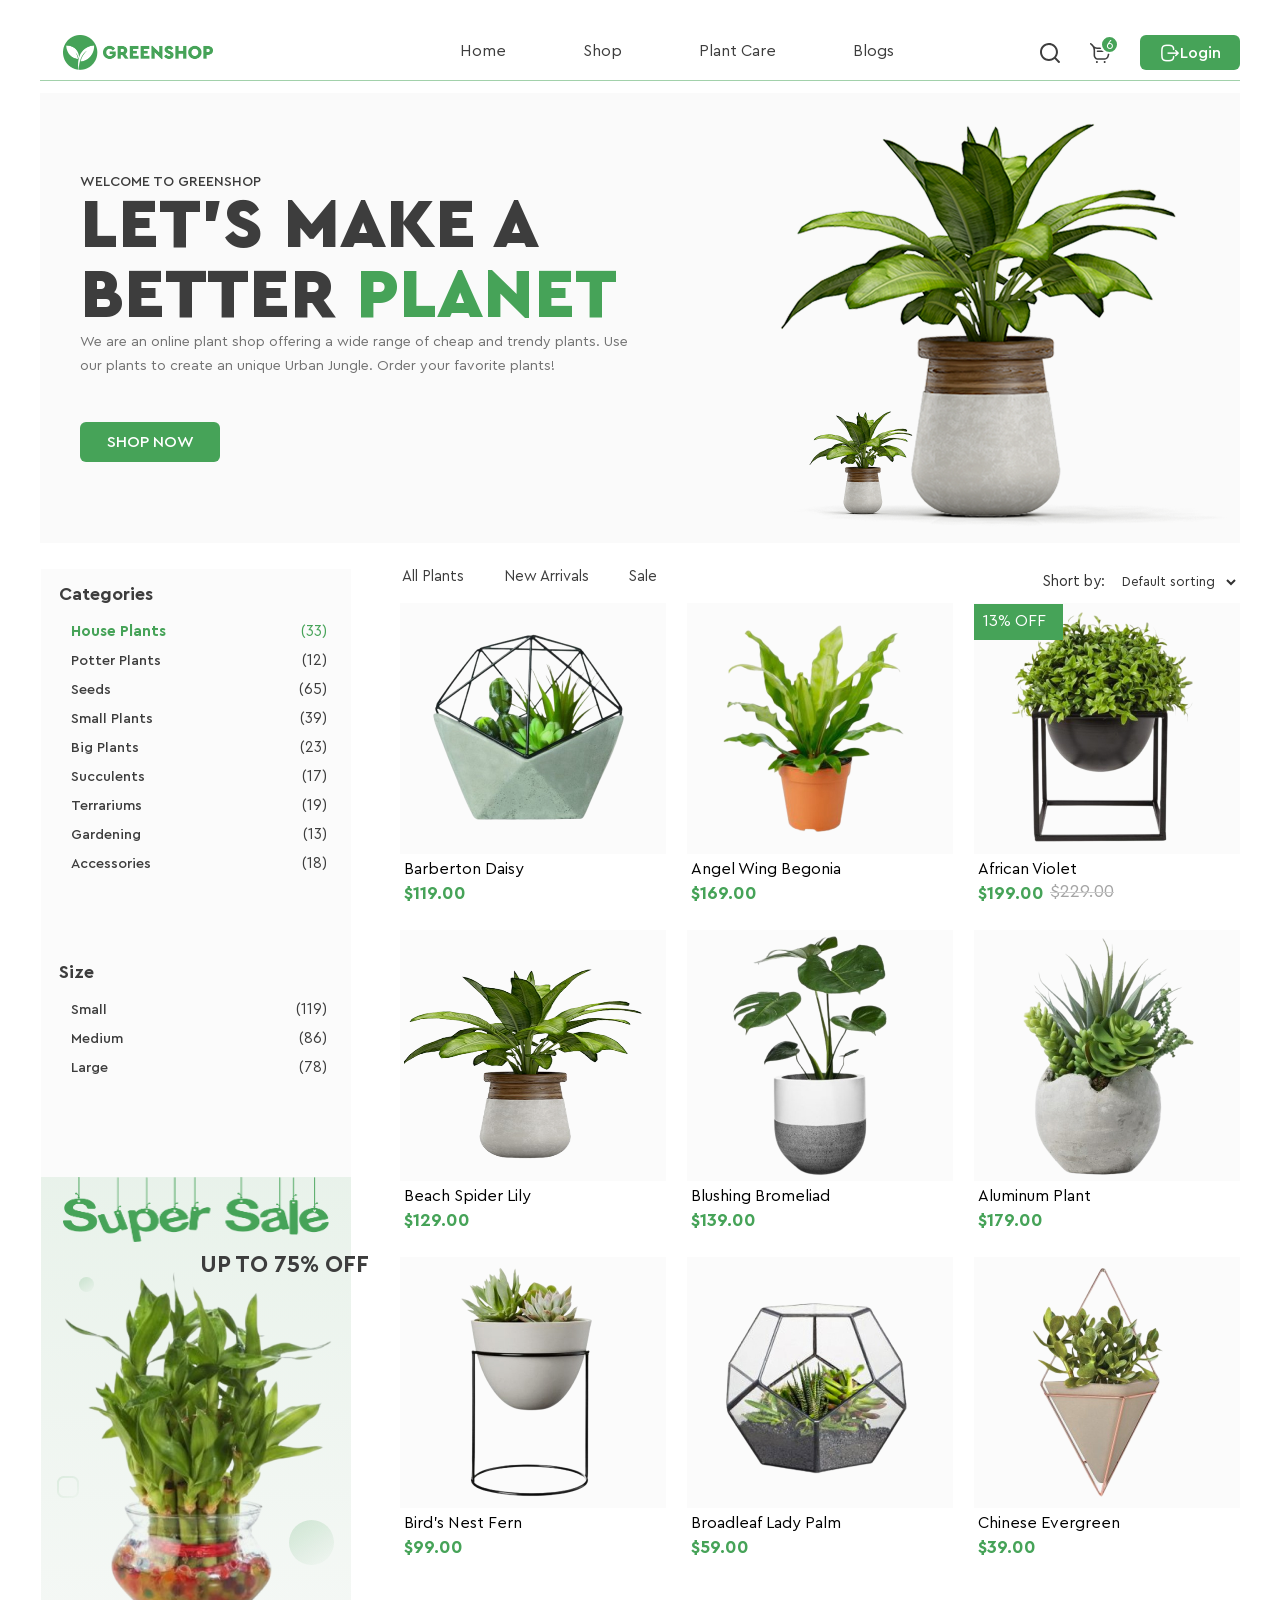
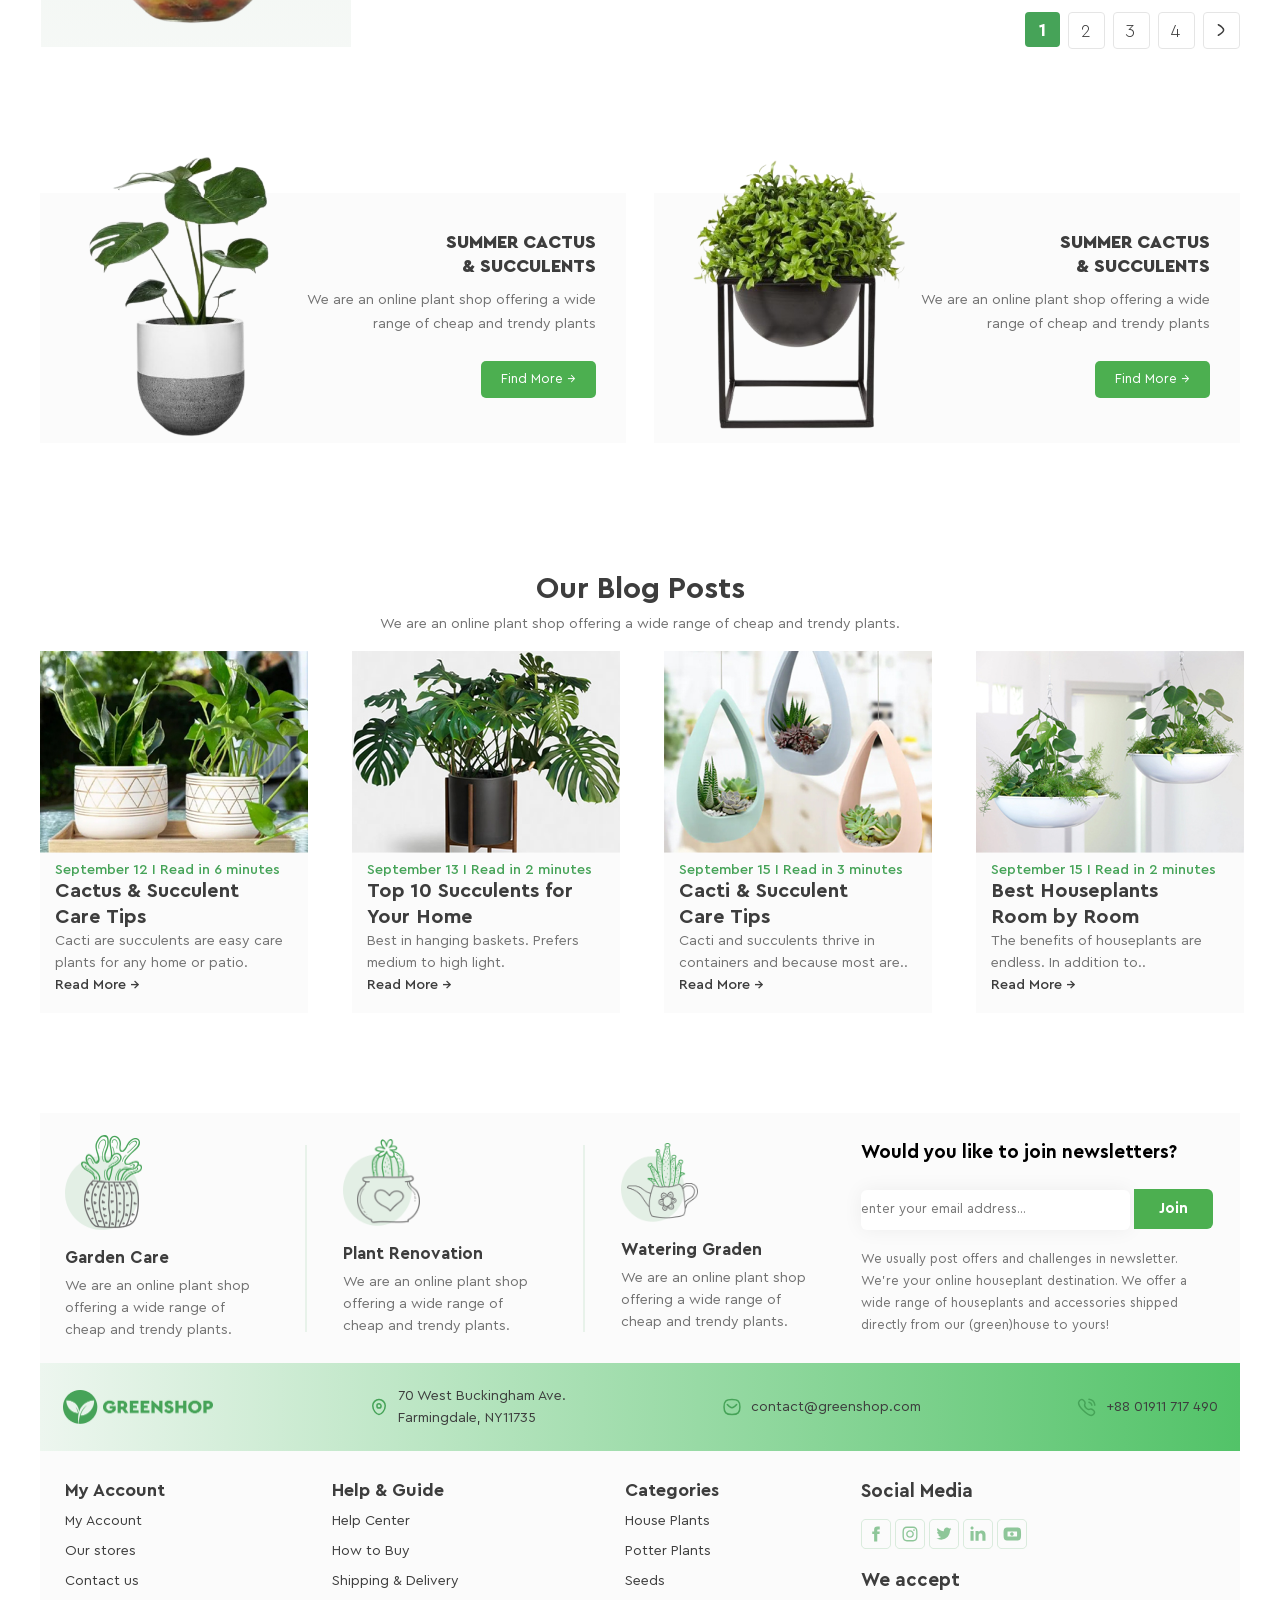
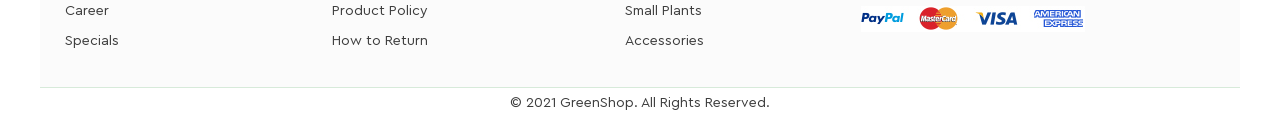
<file: index.html>
<!DOCTYPE html>
<html lang="en">

<head>
    <meta charset="UTF-8">
    <meta name="viewport" content="width=device-width, initial-scale=1.0">
    <title>GreenShop</title>
    <link rel="stylesheet" href="./css/styles.css">
    <link rel="stylesheet" href="./fronts/stylesheet.css">
</head>

<body>

    <header>
        <div class="container">
            <img src="./images/Logo.png" alt="logo" class="logo">
            <ul class="main-menu">
                <li class="menu-item">
                    <a href="#Home" target="_blank">Home</a>
                </li>
                <li class="menu-item">
                    <a href="#Shop" target="_blank">Shop</a>
                </li>
                <li class="menu-item parent">
                    <a href="#" target="_blank">Plant Care</a>
                    <ul class="child-menu">
                        <li class="menu-item">
                            <a href="#Drainage">Drainage</a>
                        </li>
                        <li class="menu-item">
                            <a href="#Fungicides">Fungicides</a>
                        </li>
                        <li class="menu-item">
                            <a href="#Fertilizer">Fertilizer</a>
                        </li>
                        <li class="menu-item parent">
                            <a href="#Priming">Priming</a>
                            <ul class="child-menu">
                                <li class="menu-item"><a href="#">Universal</a></li>
                                <li class="menu-item"><a href="#">For Ficus</a></li>
                                <li class="menu-item"><a href="#">For Cacti</a></li>
                                <li class="menu-item"><a href="#">For Citrus</a></li>
                                <li class="menu-item"><a href="#">For those in bloom</a></li>
                                <li class="menu-item"><a href="#">For Orchids</a></li>
                            </ul>
                        </li>
                    </ul>
                </li>
                <li class="menu-item">
                    <a href="#Blogs" target="_blank">Blogs</a>
                </li>
            </ul>
            <div class="icon-title">
                <span class="number-six">6</span>
                <svg width="20" height="20" viewBox="0 0 20 20" fill="none" xmlns="http://www.w3.org/2000/svg">
                    <g clip-path="url(#clip0_1_132)">
                        <path
                            d="M14.5655 16.0022C10.5703 19.1858 4.98543 18.3048 2.02723 14.6536C-0.827947 11.1284 -0.649381 6.04306 2.44805 2.8245C5.6485 -0.500824 10.6802 -0.944742 14.3277 1.78307C15.6344 2.76019 16.6103 4.00328 17.2459 5.50798C17.8852 7.02142 18.0794 8.59605 17.8578 10.22C17.6367 11.8365 16.9918 13.2769 15.9422 14.6211C16.0272 14.6767 16.1177 14.7166 16.1826 14.7816C17.3364 15.9304 18.4859 17.0836 19.6397 18.2324C19.9131 18.5046 20.0493 18.8218 19.9681 19.2039C19.807 19.9643 18.9017 20.2578 18.321 19.7358C18.0488 19.4917 17.7985 19.2226 17.54 18.9641C16.5922 18.017 15.6451 17.0692 14.6973 16.122C14.6579 16.0846 14.6167 16.0496 14.5655 16.0022ZM15.9529 8.98627C15.9629 5.1265 12.8467 2.00597 8.97818 2.00035C5.12029 1.99473 2.00663 5.09029 1.98977 8.94757C1.97291 12.8167 5.08283 15.946 8.9632 15.9641C12.8055 15.9822 15.9429 12.8498 15.9529 8.98627Z" />
                    </g>
                </svg>
                <svg width="20" height="20" viewBox="0 0 20 20" fill="none" xmlns="http://www.w3.org/2000/svg">
                    <path
                        d="M14.294 16.8721H8.24077C5.65655 16.8721 3.55412 14.7696 3.55412 12.1854V7.3816C3.55412 4.9793 2.35676 2.75568 0.351225 1.43334C-0.00894369 1.19588 -0.108379 0.711439 0.129078 0.35127C0.366535 -0.00893829 0.850939 -0.108412 1.21119 0.129123C2.35606 0.883986 3.28487 1.87959 3.94905 3.02586C4.09258 3.18665 5.24995 4.41338 7.14726 4.41338H16.142C18.596 4.36749 20.5168 6.83021 19.8752 9.19892L18.8397 13.3259C18.3159 15.4138 16.4466 16.8721 14.294 16.8721ZM4.91926 5.53431C5.04912 6.13424 5.11634 6.75284 5.11634 7.3816V12.1854C5.11634 13.9082 6.51796 15.3098 8.24077 15.3098H14.294C15.7291 15.3098 16.9752 14.3377 17.3245 12.9457L18.3599 8.81876C18.7412 7.41128 17.5997 5.94838 16.142 5.9756H7.14722C6.28913 5.9756 5.54224 5.7906 4.91926 5.53431ZM7.85021 19.0201C7.85021 18.4809 7.41307 18.0437 6.87383 18.0437C5.57828 18.0953 5.57942 19.9454 6.87383 19.9965C7.41307 19.9965 7.85021 19.5593 7.85021 19.0201ZM15.6222 19.0201C15.6222 18.4809 15.1851 18.0437 14.6459 18.0437C13.3503 18.0953 13.3514 19.9454 14.6459 19.9965C15.1851 19.9965 15.6222 19.5593 15.6222 19.0201ZM16.9231 8.31893C16.9231 7.88752 16.5734 7.53782 16.142 7.53782H7.45966C6.42329 7.57906 6.42407 9.05914 7.45966 9.10003H16.142C16.5734 9.10003 16.9231 8.75033 16.9231 8.31893Z" />
                </svg>

            </div>
            <a href="./Registration.html" target="_blank" class="my-btn">
                <img src="./images/Logout.png" alt="login" class="login">
                Login
            </a>
        </div>
    </header>
    <main>
        <section>
            <div class="wrapper">
                <div class="text">
                    <p class="title">Welcome to GreenShop</p>
                    <h1>Let’s Make a<br>
                        Better <span class="highlight"> Planet</span>
                    </h1>
                    <p class="content">
                        We are an online plant shop offering a wide range of cheap and trendy plants. Use<br>our plants
                        to
                        create an unique Urban Jungle. Order your favorite plants!
                    </p>
                    <div class="click">
                        <a href="#" target="_blank" class="my-btn-title">
                            SHOP NOW
                        </a>
                    </div>
                </div>
                <div class="image">
                    <img src="./images/01.png" alt="plant" class="big-plant">
                    <img src="./images/02.png" alt="plant" class="small-plant">
                </div>
            </div>
        </section>
        <section>
            <div class="container-two">
                <aside class="categories">
                    <h3>Categories</h3>
                    <ul>
                        <li class="active">
                            <span>House Plants</span>
                            <span class="count">(33)</span>
                        </li>
                        <li>
                            <a href="#" target="_blank" class="link">Potter Plants</a>
                            <span class="count">(12)</span>
                        </li>
                        <li>
                            <a href="#" target="_blank" class="link">Seeds</a>
                            <span class="count">(65)</span>
                        </li>
                        <li>
                            <a href="#" target="_blank" class="link">Small Plants</a>
                            <span class="count">(39)</span>
                        </li>
                        <li>
                            <a href="#" target="_blank" class="link">Big Plants</a>
                            <span class="count">(23)</span>
                        </li>
                        <li>
                            <a href="#" target="_blank" class="link">Succulents</a>
                            <span class="count">(17)</span>
                        </li>
                        <li>
                            <a href="#" target="_blank" class="link">Terrariums</a>
                            <span class="count">(19)</span>
                        </li>
                        <li>
                            <a href="#" target="_blank" class="link">Gardening</a>
                            <span class="count">(13)</span>
                        </li>
                        <li>
                            <a href="#" target="_blank" class="link">Accessories</a>
                            <span class="count">(18)</span>
                        </li>
                    </ul>
                    <h3 style="margin-top: 74px;">Size</h3>
                    <ul>
                        <li>
                            <a href="#" target="_blank" class="link">Small</a>
                            <span class="count">(119)</span>
                        </li>
                        <li>
                            <a href="#" target="_blank" class="link">Medium</a>
                            <span class="count">(86)</span>
                        </li>
                        <li>
                            <a href="#" target="_blank" class="link">Large</a>
                            <span class="count">(78)</span>
                        </li>
                    </ul>
                    <div class="banner">
                        <img src="./images/Super-Sale.png" alt="Sale-banner" class="sale">
                        <p class="sale-text">UP TO 75% OFF</p>
                        <img src="./images/Sale-Plant.png" alt="Plant-banner" class="plant-banner">
                        <div class="restangle-one"></div>
                        <div class="restangle-two"></div>
                        <img src="./images/Rectangle-3.png" alt="restangle" class="restangle-three">
                    </div>
                </aside>
                <div class="nav-menu">
                    <a href="#" target="_blank" class="nav-link">
                        <span>All Plants</span>
                    </a>
                    <a href="#" target="_blank" class="nav-link">New Arrivals</a>
                    <a href="#" target="_blank" class="nav-link">Sale</a>
                    <div class="sort-box">
                        <label for="sort">Short by:</label>
                        <select id="sort" name="sort">
                            <option value="default">Default sorting</option>
                            <option value="price">Price</option>
                            <option value="name">Name</option>
                            <option value="rating">Rating</option>
                        </select>
                    </div>
                </div>
                <div class="cards-wrap">
                    <div class="card-item">
                        <a href="#" target="_blank">
                            <img src="./images/card-image1.png" alt="card-image1" class="card-image">
                            <div class="icon">
                                <svg width="20" height="20" viewBox="0 0 20 20" fill="none"
                                    xmlns="http://www.w3.org/2000/svg">
                                    <path
                                        d="M14.294 16.8721H8.24077C5.65655 16.8721 3.55412 14.7696 3.55412 12.1854V7.3816C3.55412 4.9793 2.35676 2.75568 0.351225 1.43334C-0.00894369 1.19588 -0.108379 0.711439 0.129078 0.35127C0.366535 -0.00893829 0.850939 -0.108412 1.21119 0.129123C2.35606 0.883986 3.28487 1.87959 3.94905 3.02586C4.09258 3.18665 5.24995 4.41338 7.14726 4.41338H16.142C18.596 4.36749 20.5168 6.83021 19.8752 9.19892L18.8397 13.3259C18.3159 15.4138 16.4466 16.8721 14.294 16.8721ZM4.91926 5.53431C5.04912 6.13424 5.11634 6.75284 5.11634 7.3816V12.1854C5.11634 13.9082 6.51796 15.3098 8.24077 15.3098H14.294C15.7291 15.3098 16.9752 14.3377 17.3245 12.9457L18.3599 8.81876C18.7412 7.41128 17.5997 5.94838 16.142 5.9756H7.14722C6.28913 5.9756 5.54224 5.7906 4.91926 5.53431ZM7.85021 19.0201C7.85021 18.4809 7.41307 18.0437 6.87383 18.0437C5.57828 18.0953 5.57942 19.9454 6.87383 19.9965C7.41307 19.9965 7.85021 19.5593 7.85021 19.0201ZM15.6222 19.0201C15.6222 18.4809 15.1851 18.0437 14.6459 18.0437C13.3503 18.0953 13.3514 19.9454 14.6459 19.9965C15.1851 19.9965 15.6222 19.5593 15.6222 19.0201ZM16.9231 8.31893C16.9231 7.88752 16.5734 7.53782 16.142 7.53782H7.45966C6.42329 7.57906 6.42407 9.05914 7.45966 9.10003H16.142C16.5734 9.10003 16.9231 8.75033 16.9231 8.31893Z" />
                                </svg>
                                <svg width="20" height="20" viewBox="0 0 20 20" fill="none"
                                    xmlns="http://www.w3.org/2000/svg">
                                    <path
                                        d="M10 18.8873C9.71527 18.8873 9.44077 18.7842 9.22684 18.5968C8.41888 17.8903 7.63992 17.2264 6.95267 16.6408L6.94916 16.6377C4.93423 14.9207 3.19427 13.4378 1.98364 11.9771C0.630341 10.3441 0 8.79578 0 7.10434C0 5.46097 0.563507 3.94485 1.58661 2.83508C2.62192 1.71219 4.04251 1.09375 5.58716 1.09375C6.74164 1.09375 7.79892 1.45874 8.72955 2.1785C9.19922 2.54181 9.62494 2.98645 10 3.5051C10.3752 2.98645 10.8008 2.54181 11.2706 2.1785C12.2012 1.45874 13.2585 1.09375 14.413 1.09375C15.9575 1.09375 17.3782 1.71219 18.4135 2.83508C19.4366 3.94485 20 5.46097 20 7.10434C20 8.79578 19.3698 10.3441 18.0165 11.9769C16.8059 13.4378 15.0661 14.9205 13.0515 16.6374C12.363 17.224 11.5828 17.8889 10.773 18.5971C10.5592 18.7842 10.2846 18.8873 10 18.8873ZM5.58716 2.26532C4.37363 2.26532 3.25882 2.74963 2.44781 3.62915C1.62476 4.52194 1.17142 5.75607 1.17142 7.10434C1.17142 8.52692 1.70013 9.79919 2.88559 11.2296C4.03137 12.6122 5.73563 14.0645 7.70889 15.7462L7.71255 15.7492C8.4024 16.3371 9.18442 17.0036 9.99832 17.7153C10.8171 17.0023 11.6003 16.3347 12.2916 15.7458C14.2647 14.0642 15.9688 12.6122 17.1146 11.2296C18.2999 9.79919 18.8286 8.52692 18.8286 7.10434C18.8286 5.75607 18.3752 4.52194 17.5522 3.62915C16.7413 2.74963 15.6264 2.26532 14.413 2.26532C13.524 2.26532 12.7078 2.54791 11.9872 3.10516C11.3449 3.60199 10.8975 4.23004 10.6352 4.66949C10.5003 4.89548 10.2629 5.03036 10 5.03036C9.73709 5.03036 9.49966 4.89548 9.36478 4.66949C9.10263 4.23004 8.65524 3.60199 8.01285 3.10516C7.29218 2.54791 6.47598 2.26532 5.58716 2.26532Z" />
                                </svg>
                                <svg width="20" height="20" viewBox="0 0 20 20" fill="none"
                                    xmlns="http://www.w3.org/2000/svg">
                                    <g clip-path="url(#clip0_1_132)">
                                        <path
                                            d="M14.5655 16.0022C10.5703 19.1858 4.98543 18.3048 2.02723 14.6536C-0.827947 11.1284 -0.649381 6.04306 2.44805 2.8245C5.6485 -0.500824 10.6802 -0.944742 14.3277 1.78307C15.6344 2.76019 16.6103 4.00328 17.2459 5.50798C17.8852 7.02142 18.0794 8.59605 17.8578 10.22C17.6367 11.8365 16.9918 13.2769 15.9422 14.6211C16.0272 14.6767 16.1177 14.7166 16.1826 14.7816C17.3364 15.9304 18.4859 17.0836 19.6397 18.2324C19.9131 18.5046 20.0493 18.8218 19.9681 19.2039C19.807 19.9643 18.9017 20.2578 18.321 19.7358C18.0488 19.4917 17.7985 19.2226 17.54 18.9641C16.5922 18.017 15.6451 17.0692 14.6973 16.122C14.6579 16.0846 14.6167 16.0496 14.5655 16.0022ZM15.9529 8.98627C15.9629 5.1265 12.8467 2.00597 8.97818 2.00035C5.12029 1.99473 2.00663 5.09029 1.98977 8.94757C1.97291 12.8167 5.08283 15.946 8.9632 15.9641C12.8055 15.9822 15.9429 12.8498 15.9529 8.98627Z" />
                                    </g>
                                </svg>
                            </div>
                        </a>
                        <p>Barberton Daisy</p>
                        <h3 class="how-much">$119.00</h3>
                    </div>
                    <div class="card-item">
                        <a href="#" target="_blank">
                            <img src="./images/card-image2.png" alt="card-image1" class="card-image">
                            <div class="icon">
                                <svg width="20" height="20" viewBox="0 0 20 20" fill="none"
                                    xmlns="http://www.w3.org/2000/svg">
                                    <path
                                        d="M14.294 16.8721H8.24077C5.65655 16.8721 3.55412 14.7696 3.55412 12.1854V7.3816C3.55412 4.9793 2.35676 2.75568 0.351225 1.43334C-0.00894369 1.19588 -0.108379 0.711439 0.129078 0.35127C0.366535 -0.00893829 0.850939 -0.108412 1.21119 0.129123C2.35606 0.883986 3.28487 1.87959 3.94905 3.02586C4.09258 3.18665 5.24995 4.41338 7.14726 4.41338H16.142C18.596 4.36749 20.5168 6.83021 19.8752 9.19892L18.8397 13.3259C18.3159 15.4138 16.4466 16.8721 14.294 16.8721ZM4.91926 5.53431C5.04912 6.13424 5.11634 6.75284 5.11634 7.3816V12.1854C5.11634 13.9082 6.51796 15.3098 8.24077 15.3098H14.294C15.7291 15.3098 16.9752 14.3377 17.3245 12.9457L18.3599 8.81876C18.7412 7.41128 17.5997 5.94838 16.142 5.9756H7.14722C6.28913 5.9756 5.54224 5.7906 4.91926 5.53431ZM7.85021 19.0201C7.85021 18.4809 7.41307 18.0437 6.87383 18.0437C5.57828 18.0953 5.57942 19.9454 6.87383 19.9965C7.41307 19.9965 7.85021 19.5593 7.85021 19.0201ZM15.6222 19.0201C15.6222 18.4809 15.1851 18.0437 14.6459 18.0437C13.3503 18.0953 13.3514 19.9454 14.6459 19.9965C15.1851 19.9965 15.6222 19.5593 15.6222 19.0201ZM16.9231 8.31893C16.9231 7.88752 16.5734 7.53782 16.142 7.53782H7.45966C6.42329 7.57906 6.42407 9.05914 7.45966 9.10003H16.142C16.5734 9.10003 16.9231 8.75033 16.9231 8.31893Z" />
                                </svg>
                                <svg width="20" height="20" viewBox="0 0 20 20" fill="none"
                                    xmlns="http://www.w3.org/2000/svg">
                                    <path
                                        d="M10 18.8873C9.71527 18.8873 9.44077 18.7842 9.22684 18.5968C8.41888 17.8903 7.63992 17.2264 6.95267 16.6408L6.94916 16.6377C4.93423 14.9207 3.19427 13.4378 1.98364 11.9771C0.630341 10.3441 0 8.79578 0 7.10434C0 5.46097 0.563507 3.94485 1.58661 2.83508C2.62192 1.71219 4.04251 1.09375 5.58716 1.09375C6.74164 1.09375 7.79892 1.45874 8.72955 2.1785C9.19922 2.54181 9.62494 2.98645 10 3.5051C10.3752 2.98645 10.8008 2.54181 11.2706 2.1785C12.2012 1.45874 13.2585 1.09375 14.413 1.09375C15.9575 1.09375 17.3782 1.71219 18.4135 2.83508C19.4366 3.94485 20 5.46097 20 7.10434C20 8.79578 19.3698 10.3441 18.0165 11.9769C16.8059 13.4378 15.0661 14.9205 13.0515 16.6374C12.363 17.224 11.5828 17.8889 10.773 18.5971C10.5592 18.7842 10.2846 18.8873 10 18.8873ZM5.58716 2.26532C4.37363 2.26532 3.25882 2.74963 2.44781 3.62915C1.62476 4.52194 1.17142 5.75607 1.17142 7.10434C1.17142 8.52692 1.70013 9.79919 2.88559 11.2296C4.03137 12.6122 5.73563 14.0645 7.70889 15.7462L7.71255 15.7492C8.4024 16.3371 9.18442 17.0036 9.99832 17.7153C10.8171 17.0023 11.6003 16.3347 12.2916 15.7458C14.2647 14.0642 15.9688 12.6122 17.1146 11.2296C18.2999 9.79919 18.8286 8.52692 18.8286 7.10434C18.8286 5.75607 18.3752 4.52194 17.5522 3.62915C16.7413 2.74963 15.6264 2.26532 14.413 2.26532C13.524 2.26532 12.7078 2.54791 11.9872 3.10516C11.3449 3.60199 10.8975 4.23004 10.6352 4.66949C10.5003 4.89548 10.2629 5.03036 10 5.03036C9.73709 5.03036 9.49966 4.89548 9.36478 4.66949C9.10263 4.23004 8.65524 3.60199 8.01285 3.10516C7.29218 2.54791 6.47598 2.26532 5.58716 2.26532Z" />
                                </svg>
                                <svg width="20" height="20" viewBox="0 0 20 20" fill="none"
                                    xmlns="http://www.w3.org/2000/svg">
                                    <g clip-path="url(#clip0_1_132)">
                                        <path
                                            d="M14.5655 16.0022C10.5703 19.1858 4.98543 18.3048 2.02723 14.6536C-0.827947 11.1284 -0.649381 6.04306 2.44805 2.8245C5.6485 -0.500824 10.6802 -0.944742 14.3277 1.78307C15.6344 2.76019 16.6103 4.00328 17.2459 5.50798C17.8852 7.02142 18.0794 8.59605 17.8578 10.22C17.6367 11.8365 16.9918 13.2769 15.9422 14.6211C16.0272 14.6767 16.1177 14.7166 16.1826 14.7816C17.3364 15.9304 18.4859 17.0836 19.6397 18.2324C19.9131 18.5046 20.0493 18.8218 19.9681 19.2039C19.807 19.9643 18.9017 20.2578 18.321 19.7358C18.0488 19.4917 17.7985 19.2226 17.54 18.9641C16.5922 18.017 15.6451 17.0692 14.6973 16.122C14.6579 16.0846 14.6167 16.0496 14.5655 16.0022ZM15.9529 8.98627C15.9629 5.1265 12.8467 2.00597 8.97818 2.00035C5.12029 1.99473 2.00663 5.09029 1.98977 8.94757C1.97291 12.8167 5.08283 15.946 8.9632 15.9641C12.8055 15.9822 15.9429 12.8498 15.9529 8.98627Z" />
                                    </g>
                                </svg>
                            </div>
                        </a>
                        <p>Angel Wing Begonia</p>
                        <h3 class="how-much">$169.00</h3>
                    </div>
                    <div class="card-item">
                        <a href="#" target="_blank">
                            <img src="./images/card-image3.png" alt="card-image1" class="card-image">
                            <div class="frame">13% OFF</div>
                            <div class="icon">
                                <svg width="20" height="20" viewBox="0 0 20 20" fill="none"
                                    xmlns="http://www.w3.org/2000/svg">
                                    <path
                                        d="M14.294 16.8721H8.24077C5.65655 16.8721 3.55412 14.7696 3.55412 12.1854V7.3816C3.55412 4.9793 2.35676 2.75568 0.351225 1.43334C-0.00894369 1.19588 -0.108379 0.711439 0.129078 0.35127C0.366535 -0.00893829 0.850939 -0.108412 1.21119 0.129123C2.35606 0.883986 3.28487 1.87959 3.94905 3.02586C4.09258 3.18665 5.24995 4.41338 7.14726 4.41338H16.142C18.596 4.36749 20.5168 6.83021 19.8752 9.19892L18.8397 13.3259C18.3159 15.4138 16.4466 16.8721 14.294 16.8721ZM4.91926 5.53431C5.04912 6.13424 5.11634 6.75284 5.11634 7.3816V12.1854C5.11634 13.9082 6.51796 15.3098 8.24077 15.3098H14.294C15.7291 15.3098 16.9752 14.3377 17.3245 12.9457L18.3599 8.81876C18.7412 7.41128 17.5997 5.94838 16.142 5.9756H7.14722C6.28913 5.9756 5.54224 5.7906 4.91926 5.53431ZM7.85021 19.0201C7.85021 18.4809 7.41307 18.0437 6.87383 18.0437C5.57828 18.0953 5.57942 19.9454 6.87383 19.9965C7.41307 19.9965 7.85021 19.5593 7.85021 19.0201ZM15.6222 19.0201C15.6222 18.4809 15.1851 18.0437 14.6459 18.0437C13.3503 18.0953 13.3514 19.9454 14.6459 19.9965C15.1851 19.9965 15.6222 19.5593 15.6222 19.0201ZM16.9231 8.31893C16.9231 7.88752 16.5734 7.53782 16.142 7.53782H7.45966C6.42329 7.57906 6.42407 9.05914 7.45966 9.10003H16.142C16.5734 9.10003 16.9231 8.75033 16.9231 8.31893Z" />
                                </svg>
                                <svg width="20" height="20" viewBox="0 0 20 20" fill="none"
                                    xmlns="http://www.w3.org/2000/svg">
                                    <path
                                        d="M10 18.8873C9.71527 18.8873 9.44077 18.7842 9.22684 18.5968C8.41888 17.8903 7.63992 17.2264 6.95267 16.6408L6.94916 16.6377C4.93423 14.9207 3.19427 13.4378 1.98364 11.9771C0.630341 10.3441 0 8.79578 0 7.10434C0 5.46097 0.563507 3.94485 1.58661 2.83508C2.62192 1.71219 4.04251 1.09375 5.58716 1.09375C6.74164 1.09375 7.79892 1.45874 8.72955 2.1785C9.19922 2.54181 9.62494 2.98645 10 3.5051C10.3752 2.98645 10.8008 2.54181 11.2706 2.1785C12.2012 1.45874 13.2585 1.09375 14.413 1.09375C15.9575 1.09375 17.3782 1.71219 18.4135 2.83508C19.4366 3.94485 20 5.46097 20 7.10434C20 8.79578 19.3698 10.3441 18.0165 11.9769C16.8059 13.4378 15.0661 14.9205 13.0515 16.6374C12.363 17.224 11.5828 17.8889 10.773 18.5971C10.5592 18.7842 10.2846 18.8873 10 18.8873ZM5.58716 2.26532C4.37363 2.26532 3.25882 2.74963 2.44781 3.62915C1.62476 4.52194 1.17142 5.75607 1.17142 7.10434C1.17142 8.52692 1.70013 9.79919 2.88559 11.2296C4.03137 12.6122 5.73563 14.0645 7.70889 15.7462L7.71255 15.7492C8.4024 16.3371 9.18442 17.0036 9.99832 17.7153C10.8171 17.0023 11.6003 16.3347 12.2916 15.7458C14.2647 14.0642 15.9688 12.6122 17.1146 11.2296C18.2999 9.79919 18.8286 8.52692 18.8286 7.10434C18.8286 5.75607 18.3752 4.52194 17.5522 3.62915C16.7413 2.74963 15.6264 2.26532 14.413 2.26532C13.524 2.26532 12.7078 2.54791 11.9872 3.10516C11.3449 3.60199 10.8975 4.23004 10.6352 4.66949C10.5003 4.89548 10.2629 5.03036 10 5.03036C9.73709 5.03036 9.49966 4.89548 9.36478 4.66949C9.10263 4.23004 8.65524 3.60199 8.01285 3.10516C7.29218 2.54791 6.47598 2.26532 5.58716 2.26532Z" />
                                </svg>
                                <svg width="20" height="20" viewBox="0 0 20 20" fill="none"
                                    xmlns="http://www.w3.org/2000/svg">
                                    <g clip-path="url(#clip0_1_132)">
                                        <path
                                            d="M14.5655 16.0022C10.5703 19.1858 4.98543 18.3048 2.02723 14.6536C-0.827947 11.1284 -0.649381 6.04306 2.44805 2.8245C5.6485 -0.500824 10.6802 -0.944742 14.3277 1.78307C15.6344 2.76019 16.6103 4.00328 17.2459 5.50798C17.8852 7.02142 18.0794 8.59605 17.8578 10.22C17.6367 11.8365 16.9918 13.2769 15.9422 14.6211C16.0272 14.6767 16.1177 14.7166 16.1826 14.7816C17.3364 15.9304 18.4859 17.0836 19.6397 18.2324C19.9131 18.5046 20.0493 18.8218 19.9681 19.2039C19.807 19.9643 18.9017 20.2578 18.321 19.7358C18.0488 19.4917 17.7985 19.2226 17.54 18.9641C16.5922 18.017 15.6451 17.0692 14.6973 16.122C14.6579 16.0846 14.6167 16.0496 14.5655 16.0022ZM15.9529 8.98627C15.9629 5.1265 12.8467 2.00597 8.97818 2.00035C5.12029 1.99473 2.00663 5.09029 1.98977 8.94757C1.97291 12.8167 5.08283 15.946 8.9632 15.9641C12.8055 15.9822 15.9429 12.8498 15.9529 8.98627Z" />
                                    </g>
                                </svg>
                            </div>
                        </a>
                        <p>African Violet</p>
                        <h3 class="how-much">$199.00</h3>
                        <h3 class="old-price">$229.00</h3>
                    </div>
                    <div class="card-item">
                        <a href="#" target="_blank">
                            <img src="./images/card-image4.png" alt="card-image1" class="card-image-two">
                            <div class="icon">
                                <svg width="20" height="20" viewBox="0 0 20 20" fill="none"
                                    xmlns="http://www.w3.org/2000/svg">
                                    <path
                                        d="M14.294 16.8721H8.24077C5.65655 16.8721 3.55412 14.7696 3.55412 12.1854V7.3816C3.55412 4.9793 2.35676 2.75568 0.351225 1.43334C-0.00894369 1.19588 -0.108379 0.711439 0.129078 0.35127C0.366535 -0.00893829 0.850939 -0.108412 1.21119 0.129123C2.35606 0.883986 3.28487 1.87959 3.94905 3.02586C4.09258 3.18665 5.24995 4.41338 7.14726 4.41338H16.142C18.596 4.36749 20.5168 6.83021 19.8752 9.19892L18.8397 13.3259C18.3159 15.4138 16.4466 16.8721 14.294 16.8721ZM4.91926 5.53431C5.04912 6.13424 5.11634 6.75284 5.11634 7.3816V12.1854C5.11634 13.9082 6.51796 15.3098 8.24077 15.3098H14.294C15.7291 15.3098 16.9752 14.3377 17.3245 12.9457L18.3599 8.81876C18.7412 7.41128 17.5997 5.94838 16.142 5.9756H7.14722C6.28913 5.9756 5.54224 5.7906 4.91926 5.53431ZM7.85021 19.0201C7.85021 18.4809 7.41307 18.0437 6.87383 18.0437C5.57828 18.0953 5.57942 19.9454 6.87383 19.9965C7.41307 19.9965 7.85021 19.5593 7.85021 19.0201ZM15.6222 19.0201C15.6222 18.4809 15.1851 18.0437 14.6459 18.0437C13.3503 18.0953 13.3514 19.9454 14.6459 19.9965C15.1851 19.9965 15.6222 19.5593 15.6222 19.0201ZM16.9231 8.31893C16.9231 7.88752 16.5734 7.53782 16.142 7.53782H7.45966C6.42329 7.57906 6.42407 9.05914 7.45966 9.10003H16.142C16.5734 9.10003 16.9231 8.75033 16.9231 8.31893Z" />
                                </svg>
                                <svg width="20" height="20" viewBox="0 0 20 20" fill="none"
                                    xmlns="http://www.w3.org/2000/svg">
                                    <path
                                        d="M10 18.8873C9.71527 18.8873 9.44077 18.7842 9.22684 18.5968C8.41888 17.8903 7.63992 17.2264 6.95267 16.6408L6.94916 16.6377C4.93423 14.9207 3.19427 13.4378 1.98364 11.9771C0.630341 10.3441 0 8.79578 0 7.10434C0 5.46097 0.563507 3.94485 1.58661 2.83508C2.62192 1.71219 4.04251 1.09375 5.58716 1.09375C6.74164 1.09375 7.79892 1.45874 8.72955 2.1785C9.19922 2.54181 9.62494 2.98645 10 3.5051C10.3752 2.98645 10.8008 2.54181 11.2706 2.1785C12.2012 1.45874 13.2585 1.09375 14.413 1.09375C15.9575 1.09375 17.3782 1.71219 18.4135 2.83508C19.4366 3.94485 20 5.46097 20 7.10434C20 8.79578 19.3698 10.3441 18.0165 11.9769C16.8059 13.4378 15.0661 14.9205 13.0515 16.6374C12.363 17.224 11.5828 17.8889 10.773 18.5971C10.5592 18.7842 10.2846 18.8873 10 18.8873ZM5.58716 2.26532C4.37363 2.26532 3.25882 2.74963 2.44781 3.62915C1.62476 4.52194 1.17142 5.75607 1.17142 7.10434C1.17142 8.52692 1.70013 9.79919 2.88559 11.2296C4.03137 12.6122 5.73563 14.0645 7.70889 15.7462L7.71255 15.7492C8.4024 16.3371 9.18442 17.0036 9.99832 17.7153C10.8171 17.0023 11.6003 16.3347 12.2916 15.7458C14.2647 14.0642 15.9688 12.6122 17.1146 11.2296C18.2999 9.79919 18.8286 8.52692 18.8286 7.10434C18.8286 5.75607 18.3752 4.52194 17.5522 3.62915C16.7413 2.74963 15.6264 2.26532 14.413 2.26532C13.524 2.26532 12.7078 2.54791 11.9872 3.10516C11.3449 3.60199 10.8975 4.23004 10.6352 4.66949C10.5003 4.89548 10.2629 5.03036 10 5.03036C9.73709 5.03036 9.49966 4.89548 9.36478 4.66949C9.10263 4.23004 8.65524 3.60199 8.01285 3.10516C7.29218 2.54791 6.47598 2.26532 5.58716 2.26532Z" />
                                </svg>
                                <svg width="20" height="20" viewBox="0 0 20 20" fill="none"
                                    xmlns="http://www.w3.org/2000/svg">
                                    <g clip-path="url(#clip0_1_132)">
                                        <path
                                            d="M14.5655 16.0022C10.5703 19.1858 4.98543 18.3048 2.02723 14.6536C-0.827947 11.1284 -0.649381 6.04306 2.44805 2.8245C5.6485 -0.500824 10.6802 -0.944742 14.3277 1.78307C15.6344 2.76019 16.6103 4.00328 17.2459 5.50798C17.8852 7.02142 18.0794 8.59605 17.8578 10.22C17.6367 11.8365 16.9918 13.2769 15.9422 14.6211C16.0272 14.6767 16.1177 14.7166 16.1826 14.7816C17.3364 15.9304 18.4859 17.0836 19.6397 18.2324C19.9131 18.5046 20.0493 18.8218 19.9681 19.2039C19.807 19.9643 18.9017 20.2578 18.321 19.7358C18.0488 19.4917 17.7985 19.2226 17.54 18.9641C16.5922 18.017 15.6451 17.0692 14.6973 16.122C14.6579 16.0846 14.6167 16.0496 14.5655 16.0022ZM15.9529 8.98627C15.9629 5.1265 12.8467 2.00597 8.97818 2.00035C5.12029 1.99473 2.00663 5.09029 1.98977 8.94757C1.97291 12.8167 5.08283 15.946 8.9632 15.9641C12.8055 15.9822 15.9429 12.8498 15.9529 8.98627Z" />
                                    </g>
                                </svg>
                            </div>
                        </a>
                        <p>Beach Spider Lily</p>
                        <h3 class="how-much">$129.00</h3>
                    </div>
                    <div class="card-item">
                        <a href="#" target="_blank">
                            <img src="./images/card-image5.png" alt="card-image1" class="card-image">
                            <div class="icon">
                                <svg width="20" height="20" viewBox="0 0 20 20" fill="none"
                                    xmlns="http://www.w3.org/2000/svg">
                                    <path
                                        d="M14.294 16.8721H8.24077C5.65655 16.8721 3.55412 14.7696 3.55412 12.1854V7.3816C3.55412 4.9793 2.35676 2.75568 0.351225 1.43334C-0.00894369 1.19588 -0.108379 0.711439 0.129078 0.35127C0.366535 -0.00893829 0.850939 -0.108412 1.21119 0.129123C2.35606 0.883986 3.28487 1.87959 3.94905 3.02586C4.09258 3.18665 5.24995 4.41338 7.14726 4.41338H16.142C18.596 4.36749 20.5168 6.83021 19.8752 9.19892L18.8397 13.3259C18.3159 15.4138 16.4466 16.8721 14.294 16.8721ZM4.91926 5.53431C5.04912 6.13424 5.11634 6.75284 5.11634 7.3816V12.1854C5.11634 13.9082 6.51796 15.3098 8.24077 15.3098H14.294C15.7291 15.3098 16.9752 14.3377 17.3245 12.9457L18.3599 8.81876C18.7412 7.41128 17.5997 5.94838 16.142 5.9756H7.14722C6.28913 5.9756 5.54224 5.7906 4.91926 5.53431ZM7.85021 19.0201C7.85021 18.4809 7.41307 18.0437 6.87383 18.0437C5.57828 18.0953 5.57942 19.9454 6.87383 19.9965C7.41307 19.9965 7.85021 19.5593 7.85021 19.0201ZM15.6222 19.0201C15.6222 18.4809 15.1851 18.0437 14.6459 18.0437C13.3503 18.0953 13.3514 19.9454 14.6459 19.9965C15.1851 19.9965 15.6222 19.5593 15.6222 19.0201ZM16.9231 8.31893C16.9231 7.88752 16.5734 7.53782 16.142 7.53782H7.45966C6.42329 7.57906 6.42407 9.05914 7.45966 9.10003H16.142C16.5734 9.10003 16.9231 8.75033 16.9231 8.31893Z" />
                                </svg>
                                <svg width="20" height="20" viewBox="0 0 20 20" fill="none"
                                    xmlns="http://www.w3.org/2000/svg">
                                    <path
                                        d="M10 18.8873C9.71527 18.8873 9.44077 18.7842 9.22684 18.5968C8.41888 17.8903 7.63992 17.2264 6.95267 16.6408L6.94916 16.6377C4.93423 14.9207 3.19427 13.4378 1.98364 11.9771C0.630341 10.3441 0 8.79578 0 7.10434C0 5.46097 0.563507 3.94485 1.58661 2.83508C2.62192 1.71219 4.04251 1.09375 5.58716 1.09375C6.74164 1.09375 7.79892 1.45874 8.72955 2.1785C9.19922 2.54181 9.62494 2.98645 10 3.5051C10.3752 2.98645 10.8008 2.54181 11.2706 2.1785C12.2012 1.45874 13.2585 1.09375 14.413 1.09375C15.9575 1.09375 17.3782 1.71219 18.4135 2.83508C19.4366 3.94485 20 5.46097 20 7.10434C20 8.79578 19.3698 10.3441 18.0165 11.9769C16.8059 13.4378 15.0661 14.9205 13.0515 16.6374C12.363 17.224 11.5828 17.8889 10.773 18.5971C10.5592 18.7842 10.2846 18.8873 10 18.8873ZM5.58716 2.26532C4.37363 2.26532 3.25882 2.74963 2.44781 3.62915C1.62476 4.52194 1.17142 5.75607 1.17142 7.10434C1.17142 8.52692 1.70013 9.79919 2.88559 11.2296C4.03137 12.6122 5.73563 14.0645 7.70889 15.7462L7.71255 15.7492C8.4024 16.3371 9.18442 17.0036 9.99832 17.7153C10.8171 17.0023 11.6003 16.3347 12.2916 15.7458C14.2647 14.0642 15.9688 12.6122 17.1146 11.2296C18.2999 9.79919 18.8286 8.52692 18.8286 7.10434C18.8286 5.75607 18.3752 4.52194 17.5522 3.62915C16.7413 2.74963 15.6264 2.26532 14.413 2.26532C13.524 2.26532 12.7078 2.54791 11.9872 3.10516C11.3449 3.60199 10.8975 4.23004 10.6352 4.66949C10.5003 4.89548 10.2629 5.03036 10 5.03036C9.73709 5.03036 9.49966 4.89548 9.36478 4.66949C9.10263 4.23004 8.65524 3.60199 8.01285 3.10516C7.29218 2.54791 6.47598 2.26532 5.58716 2.26532Z" />
                                </svg>
                                <svg width="20" height="20" viewBox="0 0 20 20" fill="none"
                                    xmlns="http://www.w3.org/2000/svg">
                                    <g clip-path="url(#clip0_1_132)">
                                        <path
                                            d="M14.5655 16.0022C10.5703 19.1858 4.98543 18.3048 2.02723 14.6536C-0.827947 11.1284 -0.649381 6.04306 2.44805 2.8245C5.6485 -0.500824 10.6802 -0.944742 14.3277 1.78307C15.6344 2.76019 16.6103 4.00328 17.2459 5.50798C17.8852 7.02142 18.0794 8.59605 17.8578 10.22C17.6367 11.8365 16.9918 13.2769 15.9422 14.6211C16.0272 14.6767 16.1177 14.7166 16.1826 14.7816C17.3364 15.9304 18.4859 17.0836 19.6397 18.2324C19.9131 18.5046 20.0493 18.8218 19.9681 19.2039C19.807 19.9643 18.9017 20.2578 18.321 19.7358C18.0488 19.4917 17.7985 19.2226 17.54 18.9641C16.5922 18.017 15.6451 17.0692 14.6973 16.122C14.6579 16.0846 14.6167 16.0496 14.5655 16.0022ZM15.9529 8.98627C15.9629 5.1265 12.8467 2.00597 8.97818 2.00035C5.12029 1.99473 2.00663 5.09029 1.98977 8.94757C1.97291 12.8167 5.08283 15.946 8.9632 15.9641C12.8055 15.9822 15.9429 12.8498 15.9529 8.98627Z" />
                                    </g>
                                </svg>
                            </div>
                        </a>
                        <p>Blushing Bromeliad</p>
                        <h3 class="how-much">$139.00</h3>
                    </div>
                    <div class="card-item">
                        <a href="#" target="_blank">
                            <img src="./images/card-image6.png" alt="card-image1" class="card-image">
                            <div class="icon">
                                <svg width="20" height="20" viewBox="0 0 20 20" fill="none"
                                    xmlns="http://www.w3.org/2000/svg">
                                    <path
                                        d="M14.294 16.8721H8.24077C5.65655 16.8721 3.55412 14.7696 3.55412 12.1854V7.3816C3.55412 4.9793 2.35676 2.75568 0.351225 1.43334C-0.00894369 1.19588 -0.108379 0.711439 0.129078 0.35127C0.366535 -0.00893829 0.850939 -0.108412 1.21119 0.129123C2.35606 0.883986 3.28487 1.87959 3.94905 3.02586C4.09258 3.18665 5.24995 4.41338 7.14726 4.41338H16.142C18.596 4.36749 20.5168 6.83021 19.8752 9.19892L18.8397 13.3259C18.3159 15.4138 16.4466 16.8721 14.294 16.8721ZM4.91926 5.53431C5.04912 6.13424 5.11634 6.75284 5.11634 7.3816V12.1854C5.11634 13.9082 6.51796 15.3098 8.24077 15.3098H14.294C15.7291 15.3098 16.9752 14.3377 17.3245 12.9457L18.3599 8.81876C18.7412 7.41128 17.5997 5.94838 16.142 5.9756H7.14722C6.28913 5.9756 5.54224 5.7906 4.91926 5.53431ZM7.85021 19.0201C7.85021 18.4809 7.41307 18.0437 6.87383 18.0437C5.57828 18.0953 5.57942 19.9454 6.87383 19.9965C7.41307 19.9965 7.85021 19.5593 7.85021 19.0201ZM15.6222 19.0201C15.6222 18.4809 15.1851 18.0437 14.6459 18.0437C13.3503 18.0953 13.3514 19.9454 14.6459 19.9965C15.1851 19.9965 15.6222 19.5593 15.6222 19.0201ZM16.9231 8.31893C16.9231 7.88752 16.5734 7.53782 16.142 7.53782H7.45966C6.42329 7.57906 6.42407 9.05914 7.45966 9.10003H16.142C16.5734 9.10003 16.9231 8.75033 16.9231 8.31893Z" />
                                </svg>
                                <svg width="20" height="20" viewBox="0 0 20 20" fill="none"
                                    xmlns="http://www.w3.org/2000/svg">
                                    <path
                                        d="M10 18.8873C9.71527 18.8873 9.44077 18.7842 9.22684 18.5968C8.41888 17.8903 7.63992 17.2264 6.95267 16.6408L6.94916 16.6377C4.93423 14.9207 3.19427 13.4378 1.98364 11.9771C0.630341 10.3441 0 8.79578 0 7.10434C0 5.46097 0.563507 3.94485 1.58661 2.83508C2.62192 1.71219 4.04251 1.09375 5.58716 1.09375C6.74164 1.09375 7.79892 1.45874 8.72955 2.1785C9.19922 2.54181 9.62494 2.98645 10 3.5051C10.3752 2.98645 10.8008 2.54181 11.2706 2.1785C12.2012 1.45874 13.2585 1.09375 14.413 1.09375C15.9575 1.09375 17.3782 1.71219 18.4135 2.83508C19.4366 3.94485 20 5.46097 20 7.10434C20 8.79578 19.3698 10.3441 18.0165 11.9769C16.8059 13.4378 15.0661 14.9205 13.0515 16.6374C12.363 17.224 11.5828 17.8889 10.773 18.5971C10.5592 18.7842 10.2846 18.8873 10 18.8873ZM5.58716 2.26532C4.37363 2.26532 3.25882 2.74963 2.44781 3.62915C1.62476 4.52194 1.17142 5.75607 1.17142 7.10434C1.17142 8.52692 1.70013 9.79919 2.88559 11.2296C4.03137 12.6122 5.73563 14.0645 7.70889 15.7462L7.71255 15.7492C8.4024 16.3371 9.18442 17.0036 9.99832 17.7153C10.8171 17.0023 11.6003 16.3347 12.2916 15.7458C14.2647 14.0642 15.9688 12.6122 17.1146 11.2296C18.2999 9.79919 18.8286 8.52692 18.8286 7.10434C18.8286 5.75607 18.3752 4.52194 17.5522 3.62915C16.7413 2.74963 15.6264 2.26532 14.413 2.26532C13.524 2.26532 12.7078 2.54791 11.9872 3.10516C11.3449 3.60199 10.8975 4.23004 10.6352 4.66949C10.5003 4.89548 10.2629 5.03036 10 5.03036C9.73709 5.03036 9.49966 4.89548 9.36478 4.66949C9.10263 4.23004 8.65524 3.60199 8.01285 3.10516C7.29218 2.54791 6.47598 2.26532 5.58716 2.26532Z" />
                                </svg>
                                <svg width="20" height="20" viewBox="0 0 20 20" fill="none"
                                    xmlns="http://www.w3.org/2000/svg">
                                    <g clip-path="url(#clip0_1_132)">
                                        <path
                                            d="M14.5655 16.0022C10.5703 19.1858 4.98543 18.3048 2.02723 14.6536C-0.827947 11.1284 -0.649381 6.04306 2.44805 2.8245C5.6485 -0.500824 10.6802 -0.944742 14.3277 1.78307C15.6344 2.76019 16.6103 4.00328 17.2459 5.50798C17.8852 7.02142 18.0794 8.59605 17.8578 10.22C17.6367 11.8365 16.9918 13.2769 15.9422 14.6211C16.0272 14.6767 16.1177 14.7166 16.1826 14.7816C17.3364 15.9304 18.4859 17.0836 19.6397 18.2324C19.9131 18.5046 20.0493 18.8218 19.9681 19.2039C19.807 19.9643 18.9017 20.2578 18.321 19.7358C18.0488 19.4917 17.7985 19.2226 17.54 18.9641C16.5922 18.017 15.6451 17.0692 14.6973 16.122C14.6579 16.0846 14.6167 16.0496 14.5655 16.0022ZM15.9529 8.98627C15.9629 5.1265 12.8467 2.00597 8.97818 2.00035C5.12029 1.99473 2.00663 5.09029 1.98977 8.94757C1.97291 12.8167 5.08283 15.946 8.9632 15.9641C12.8055 15.9822 15.9429 12.8498 15.9529 8.98627Z" />
                                    </g>
                                </svg>
                            </div>
                        </a>
                        <p>Aluminum Plant</p>
                        <h3 class="how-much">$179.00</h3>
                    </div>
                    <div class="card-item">
                        <a href="#" target="_blank">
                            <img src="./images/card-image7.png" alt="card-image1" class="card-image">
                            <div class="icon">
                                <svg width="20" height="20" viewBox="0 0 20 20" fill="none"
                                    xmlns="http://www.w3.org/2000/svg">
                                    <path
                                        d="M14.294 16.8721H8.24077C5.65655 16.8721 3.55412 14.7696 3.55412 12.1854V7.3816C3.55412 4.9793 2.35676 2.75568 0.351225 1.43334C-0.00894369 1.19588 -0.108379 0.711439 0.129078 0.35127C0.366535 -0.00893829 0.850939 -0.108412 1.21119 0.129123C2.35606 0.883986 3.28487 1.87959 3.94905 3.02586C4.09258 3.18665 5.24995 4.41338 7.14726 4.41338H16.142C18.596 4.36749 20.5168 6.83021 19.8752 9.19892L18.8397 13.3259C18.3159 15.4138 16.4466 16.8721 14.294 16.8721ZM4.91926 5.53431C5.04912 6.13424 5.11634 6.75284 5.11634 7.3816V12.1854C5.11634 13.9082 6.51796 15.3098 8.24077 15.3098H14.294C15.7291 15.3098 16.9752 14.3377 17.3245 12.9457L18.3599 8.81876C18.7412 7.41128 17.5997 5.94838 16.142 5.9756H7.14722C6.28913 5.9756 5.54224 5.7906 4.91926 5.53431ZM7.85021 19.0201C7.85021 18.4809 7.41307 18.0437 6.87383 18.0437C5.57828 18.0953 5.57942 19.9454 6.87383 19.9965C7.41307 19.9965 7.85021 19.5593 7.85021 19.0201ZM15.6222 19.0201C15.6222 18.4809 15.1851 18.0437 14.6459 18.0437C13.3503 18.0953 13.3514 19.9454 14.6459 19.9965C15.1851 19.9965 15.6222 19.5593 15.6222 19.0201ZM16.9231 8.31893C16.9231 7.88752 16.5734 7.53782 16.142 7.53782H7.45966C6.42329 7.57906 6.42407 9.05914 7.45966 9.10003H16.142C16.5734 9.10003 16.9231 8.75033 16.9231 8.31893Z" />
                                </svg>
                                <svg width="20" height="20" viewBox="0 0 20 20" fill="none"
                                    xmlns="http://www.w3.org/2000/svg">
                                    <path
                                        d="M10 18.8873C9.71527 18.8873 9.44077 18.7842 9.22684 18.5968C8.41888 17.8903 7.63992 17.2264 6.95267 16.6408L6.94916 16.6377C4.93423 14.9207 3.19427 13.4378 1.98364 11.9771C0.630341 10.3441 0 8.79578 0 7.10434C0 5.46097 0.563507 3.94485 1.58661 2.83508C2.62192 1.71219 4.04251 1.09375 5.58716 1.09375C6.74164 1.09375 7.79892 1.45874 8.72955 2.1785C9.19922 2.54181 9.62494 2.98645 10 3.5051C10.3752 2.98645 10.8008 2.54181 11.2706 2.1785C12.2012 1.45874 13.2585 1.09375 14.413 1.09375C15.9575 1.09375 17.3782 1.71219 18.4135 2.83508C19.4366 3.94485 20 5.46097 20 7.10434C20 8.79578 19.3698 10.3441 18.0165 11.9769C16.8059 13.4378 15.0661 14.9205 13.0515 16.6374C12.363 17.224 11.5828 17.8889 10.773 18.5971C10.5592 18.7842 10.2846 18.8873 10 18.8873ZM5.58716 2.26532C4.37363 2.26532 3.25882 2.74963 2.44781 3.62915C1.62476 4.52194 1.17142 5.75607 1.17142 7.10434C1.17142 8.52692 1.70013 9.79919 2.88559 11.2296C4.03137 12.6122 5.73563 14.0645 7.70889 15.7462L7.71255 15.7492C8.4024 16.3371 9.18442 17.0036 9.99832 17.7153C10.8171 17.0023 11.6003 16.3347 12.2916 15.7458C14.2647 14.0642 15.9688 12.6122 17.1146 11.2296C18.2999 9.79919 18.8286 8.52692 18.8286 7.10434C18.8286 5.75607 18.3752 4.52194 17.5522 3.62915C16.7413 2.74963 15.6264 2.26532 14.413 2.26532C13.524 2.26532 12.7078 2.54791 11.9872 3.10516C11.3449 3.60199 10.8975 4.23004 10.6352 4.66949C10.5003 4.89548 10.2629 5.03036 10 5.03036C9.73709 5.03036 9.49966 4.89548 9.36478 4.66949C9.10263 4.23004 8.65524 3.60199 8.01285 3.10516C7.29218 2.54791 6.47598 2.26532 5.58716 2.26532Z" />
                                </svg>
                                <svg width="20" height="20" viewBox="0 0 20 20" fill="none"
                                    xmlns="http://www.w3.org/2000/svg">
                                    <g clip-path="url(#clip0_1_132)">
                                        <path
                                            d="M14.5655 16.0022C10.5703 19.1858 4.98543 18.3048 2.02723 14.6536C-0.827947 11.1284 -0.649381 6.04306 2.44805 2.8245C5.6485 -0.500824 10.6802 -0.944742 14.3277 1.78307C15.6344 2.76019 16.6103 4.00328 17.2459 5.50798C17.8852 7.02142 18.0794 8.59605 17.8578 10.22C17.6367 11.8365 16.9918 13.2769 15.9422 14.6211C16.0272 14.6767 16.1177 14.7166 16.1826 14.7816C17.3364 15.9304 18.4859 17.0836 19.6397 18.2324C19.9131 18.5046 20.0493 18.8218 19.9681 19.2039C19.807 19.9643 18.9017 20.2578 18.321 19.7358C18.0488 19.4917 17.7985 19.2226 17.54 18.9641C16.5922 18.017 15.6451 17.0692 14.6973 16.122C14.6579 16.0846 14.6167 16.0496 14.5655 16.0022ZM15.9529 8.98627C15.9629 5.1265 12.8467 2.00597 8.97818 2.00035C5.12029 1.99473 2.00663 5.09029 1.98977 8.94757C1.97291 12.8167 5.08283 15.946 8.9632 15.9641C12.8055 15.9822 15.9429 12.8498 15.9529 8.98627Z" />
                                    </g>
                                </svg>
                            </div>
                        </a>
                        <p>Bird's Nest Fern</p>
                        <h3 class="how-much">$99.00</h3>
                    </div>
                    <div class="card-item">
                        <a href="#" target="_blank">
                            <img src="./images/card-image8.png" alt="card-image1" class="card-image">
                            <div class="icon">
                                <svg width="20" height="20" viewBox="0 0 20 20" fill="none"
                                    xmlns="http://www.w3.org/2000/svg">
                                    <path
                                        d="M14.294 16.8721H8.24077C5.65655 16.8721 3.55412 14.7696 3.55412 12.1854V7.3816C3.55412 4.9793 2.35676 2.75568 0.351225 1.43334C-0.00894369 1.19588 -0.108379 0.711439 0.129078 0.35127C0.366535 -0.00893829 0.850939 -0.108412 1.21119 0.129123C2.35606 0.883986 3.28487 1.87959 3.94905 3.02586C4.09258 3.18665 5.24995 4.41338 7.14726 4.41338H16.142C18.596 4.36749 20.5168 6.83021 19.8752 9.19892L18.8397 13.3259C18.3159 15.4138 16.4466 16.8721 14.294 16.8721ZM4.91926 5.53431C5.04912 6.13424 5.11634 6.75284 5.11634 7.3816V12.1854C5.11634 13.9082 6.51796 15.3098 8.24077 15.3098H14.294C15.7291 15.3098 16.9752 14.3377 17.3245 12.9457L18.3599 8.81876C18.7412 7.41128 17.5997 5.94838 16.142 5.9756H7.14722C6.28913 5.9756 5.54224 5.7906 4.91926 5.53431ZM7.85021 19.0201C7.85021 18.4809 7.41307 18.0437 6.87383 18.0437C5.57828 18.0953 5.57942 19.9454 6.87383 19.9965C7.41307 19.9965 7.85021 19.5593 7.85021 19.0201ZM15.6222 19.0201C15.6222 18.4809 15.1851 18.0437 14.6459 18.0437C13.3503 18.0953 13.3514 19.9454 14.6459 19.9965C15.1851 19.9965 15.6222 19.5593 15.6222 19.0201ZM16.9231 8.31893C16.9231 7.88752 16.5734 7.53782 16.142 7.53782H7.45966C6.42329 7.57906 6.42407 9.05914 7.45966 9.10003H16.142C16.5734 9.10003 16.9231 8.75033 16.9231 8.31893Z" />
                                </svg>
                                <svg width="20" height="20" viewBox="0 0 20 20" fill="none"
                                    xmlns="http://www.w3.org/2000/svg">
                                    <path
                                        d="M10 18.8873C9.71527 18.8873 9.44077 18.7842 9.22684 18.5968C8.41888 17.8903 7.63992 17.2264 6.95267 16.6408L6.94916 16.6377C4.93423 14.9207 3.19427 13.4378 1.98364 11.9771C0.630341 10.3441 0 8.79578 0 7.10434C0 5.46097 0.563507 3.94485 1.58661 2.83508C2.62192 1.71219 4.04251 1.09375 5.58716 1.09375C6.74164 1.09375 7.79892 1.45874 8.72955 2.1785C9.19922 2.54181 9.62494 2.98645 10 3.5051C10.3752 2.98645 10.8008 2.54181 11.2706 2.1785C12.2012 1.45874 13.2585 1.09375 14.413 1.09375C15.9575 1.09375 17.3782 1.71219 18.4135 2.83508C19.4366 3.94485 20 5.46097 20 7.10434C20 8.79578 19.3698 10.3441 18.0165 11.9769C16.8059 13.4378 15.0661 14.9205 13.0515 16.6374C12.363 17.224 11.5828 17.8889 10.773 18.5971C10.5592 18.7842 10.2846 18.8873 10 18.8873ZM5.58716 2.26532C4.37363 2.26532 3.25882 2.74963 2.44781 3.62915C1.62476 4.52194 1.17142 5.75607 1.17142 7.10434C1.17142 8.52692 1.70013 9.79919 2.88559 11.2296C4.03137 12.6122 5.73563 14.0645 7.70889 15.7462L7.71255 15.7492C8.4024 16.3371 9.18442 17.0036 9.99832 17.7153C10.8171 17.0023 11.6003 16.3347 12.2916 15.7458C14.2647 14.0642 15.9688 12.6122 17.1146 11.2296C18.2999 9.79919 18.8286 8.52692 18.8286 7.10434C18.8286 5.75607 18.3752 4.52194 17.5522 3.62915C16.7413 2.74963 15.6264 2.26532 14.413 2.26532C13.524 2.26532 12.7078 2.54791 11.9872 3.10516C11.3449 3.60199 10.8975 4.23004 10.6352 4.66949C10.5003 4.89548 10.2629 5.03036 10 5.03036C9.73709 5.03036 9.49966 4.89548 9.36478 4.66949C9.10263 4.23004 8.65524 3.60199 8.01285 3.10516C7.29218 2.54791 6.47598 2.26532 5.58716 2.26532Z" />
                                </svg>
                                <svg width="20" height="20" viewBox="0 0 20 20" fill="none"
                                    xmlns="http://www.w3.org/2000/svg">
                                    <g clip-path="url(#clip0_1_132)">
                                        <path
                                            d="M14.5655 16.0022C10.5703 19.1858 4.98543 18.3048 2.02723 14.6536C-0.827947 11.1284 -0.649381 6.04306 2.44805 2.8245C5.6485 -0.500824 10.6802 -0.944742 14.3277 1.78307C15.6344 2.76019 16.6103 4.00328 17.2459 5.50798C17.8852 7.02142 18.0794 8.59605 17.8578 10.22C17.6367 11.8365 16.9918 13.2769 15.9422 14.6211C16.0272 14.6767 16.1177 14.7166 16.1826 14.7816C17.3364 15.9304 18.4859 17.0836 19.6397 18.2324C19.9131 18.5046 20.0493 18.8218 19.9681 19.2039C19.807 19.9643 18.9017 20.2578 18.321 19.7358C18.0488 19.4917 17.7985 19.2226 17.54 18.9641C16.5922 18.017 15.6451 17.0692 14.6973 16.122C14.6579 16.0846 14.6167 16.0496 14.5655 16.0022ZM15.9529 8.98627C15.9629 5.1265 12.8467 2.00597 8.97818 2.00035C5.12029 1.99473 2.00663 5.09029 1.98977 8.94757C1.97291 12.8167 5.08283 15.946 8.9632 15.9641C12.8055 15.9822 15.9429 12.8498 15.9529 8.98627Z" />
                                    </g>
                                </svg>
                            </div>
                        </a>
                        <p>Broadleaf Lady Palm</p>
                        <h3 class="how-much">$59.00</h3>
                    </div>
                    <div class="card-item">
                        <a href="#" target="_blank">
                            <img src="./images/card-image9.png" alt="card-image1" class="card-image">
                            <div class="icon">
                                <svg width="20" height="20" viewBox="0 0 20 20" fill="none"
                                    xmlns="http://www.w3.org/2000/svg">
                                    <path
                                        d="M14.294 16.8721H8.24077C5.65655 16.8721 3.55412 14.7696 3.55412 12.1854V7.3816C3.55412 4.9793 2.35676 2.75568 0.351225 1.43334C-0.00894369 1.19588 -0.108379 0.711439 0.129078 0.35127C0.366535 -0.00893829 0.850939 -0.108412 1.21119 0.129123C2.35606 0.883986 3.28487 1.87959 3.94905 3.02586C4.09258 3.18665 5.24995 4.41338 7.14726 4.41338H16.142C18.596 4.36749 20.5168 6.83021 19.8752 9.19892L18.8397 13.3259C18.3159 15.4138 16.4466 16.8721 14.294 16.8721ZM4.91926 5.53431C5.04912 6.13424 5.11634 6.75284 5.11634 7.3816V12.1854C5.11634 13.9082 6.51796 15.3098 8.24077 15.3098H14.294C15.7291 15.3098 16.9752 14.3377 17.3245 12.9457L18.3599 8.81876C18.7412 7.41128 17.5997 5.94838 16.142 5.9756H7.14722C6.28913 5.9756 5.54224 5.7906 4.91926 5.53431ZM7.85021 19.0201C7.85021 18.4809 7.41307 18.0437 6.87383 18.0437C5.57828 18.0953 5.57942 19.9454 6.87383 19.9965C7.41307 19.9965 7.85021 19.5593 7.85021 19.0201ZM15.6222 19.0201C15.6222 18.4809 15.1851 18.0437 14.6459 18.0437C13.3503 18.0953 13.3514 19.9454 14.6459 19.9965C15.1851 19.9965 15.6222 19.5593 15.6222 19.0201ZM16.9231 8.31893C16.9231 7.88752 16.5734 7.53782 16.142 7.53782H7.45966C6.42329 7.57906 6.42407 9.05914 7.45966 9.10003H16.142C16.5734 9.10003 16.9231 8.75033 16.9231 8.31893Z" />
                                </svg>
                                <svg width="20" height="20" viewBox="0 0 20 20" fill="none"
                                    xmlns="http://www.w3.org/2000/svg">
                                    <path
                                        d="M10 18.8873C9.71527 18.8873 9.44077 18.7842 9.22684 18.5968C8.41888 17.8903 7.63992 17.2264 6.95267 16.6408L6.94916 16.6377C4.93423 14.9207 3.19427 13.4378 1.98364 11.9771C0.630341 10.3441 0 8.79578 0 7.10434C0 5.46097 0.563507 3.94485 1.58661 2.83508C2.62192 1.71219 4.04251 1.09375 5.58716 1.09375C6.74164 1.09375 7.79892 1.45874 8.72955 2.1785C9.19922 2.54181 9.62494 2.98645 10 3.5051C10.3752 2.98645 10.8008 2.54181 11.2706 2.1785C12.2012 1.45874 13.2585 1.09375 14.413 1.09375C15.9575 1.09375 17.3782 1.71219 18.4135 2.83508C19.4366 3.94485 20 5.46097 20 7.10434C20 8.79578 19.3698 10.3441 18.0165 11.9769C16.8059 13.4378 15.0661 14.9205 13.0515 16.6374C12.363 17.224 11.5828 17.8889 10.773 18.5971C10.5592 18.7842 10.2846 18.8873 10 18.8873ZM5.58716 2.26532C4.37363 2.26532 3.25882 2.74963 2.44781 3.62915C1.62476 4.52194 1.17142 5.75607 1.17142 7.10434C1.17142 8.52692 1.70013 9.79919 2.88559 11.2296C4.03137 12.6122 5.73563 14.0645 7.70889 15.7462L7.71255 15.7492C8.4024 16.3371 9.18442 17.0036 9.99832 17.7153C10.8171 17.0023 11.6003 16.3347 12.2916 15.7458C14.2647 14.0642 15.9688 12.6122 17.1146 11.2296C18.2999 9.79919 18.8286 8.52692 18.8286 7.10434C18.8286 5.75607 18.3752 4.52194 17.5522 3.62915C16.7413 2.74963 15.6264 2.26532 14.413 2.26532C13.524 2.26532 12.7078 2.54791 11.9872 3.10516C11.3449 3.60199 10.8975 4.23004 10.6352 4.66949C10.5003 4.89548 10.2629 5.03036 10 5.03036C9.73709 5.03036 9.49966 4.89548 9.36478 4.66949C9.10263 4.23004 8.65524 3.60199 8.01285 3.10516C7.29218 2.54791 6.47598 2.26532 5.58716 2.26532Z" />
                                </svg>
                                <svg width="20" height="20" viewBox="0 0 20 20" fill="none"
                                    xmlns="http://www.w3.org/2000/svg">
                                    <g clip-path="url(#clip0_1_132)">
                                        <path
                                            d="M14.5655 16.0022C10.5703 19.1858 4.98543 18.3048 2.02723 14.6536C-0.827947 11.1284 -0.649381 6.04306 2.44805 2.8245C5.6485 -0.500824 10.6802 -0.944742 14.3277 1.78307C15.6344 2.76019 16.6103 4.00328 17.2459 5.50798C17.8852 7.02142 18.0794 8.59605 17.8578 10.22C17.6367 11.8365 16.9918 13.2769 15.9422 14.6211C16.0272 14.6767 16.1177 14.7166 16.1826 14.7816C17.3364 15.9304 18.4859 17.0836 19.6397 18.2324C19.9131 18.5046 20.0493 18.8218 19.9681 19.2039C19.807 19.9643 18.9017 20.2578 18.321 19.7358C18.0488 19.4917 17.7985 19.2226 17.54 18.9641C16.5922 18.017 15.6451 17.0692 14.6973 16.122C14.6579 16.0846 14.6167 16.0496 14.5655 16.0022ZM15.9529 8.98627C15.9629 5.1265 12.8467 2.00597 8.97818 2.00035C5.12029 1.99473 2.00663 5.09029 1.98977 8.94757C1.97291 12.8167 5.08283 15.946 8.9632 15.9641C12.8055 15.9822 15.9429 12.8498 15.9529 8.98627Z" />
                                    </g>
                                </svg>
                            </div>
                        </a>
                        <p>Chinese Evergreen</p>
                        <h3 class="how-much">$39.00</h3>
                    </div>
                    <div class="page-number">
                        <div class="active-page">
                            <a href="#" target="_blank" class="number-one">1</a>
                        </div>
                        <div class="page">
                            <a href="#" target="_blank" class="number">2</a>
                        </div>
                        <div class="page">
                            <a href="#" target="_blank" class="number">3</a>
                        </div>
                        <div class="page">
                            <a href="#" target="_blank" class="number">4</a>
                        </div>
                        <div class="page">
                            <img src="./images/Arrow-Right.svg" alt="icon" class="arrow-right">
                        </div>
                    </div>
                </div>
            </div>
        </section>
        <section>
            <div class="container-three">
                <div class="plant-card">
                    <img src="./images/card-image5.png" alt="card-image" class="card-image2">
                    <div class="plant-info">
                        <h3>Summer cactus <br>&amp; succulents</h3>
                        <p>We are an online plant shop offering a wide<br>range of cheap and trendy plants</p>
                        <button class="btn"> Find More → </button>
                    </div>
                </div>
                <div class="plant-card">
                    <img src="./images/card-image3.png" alt="card-image" class="card-image2">
                    <div class="plant-info">
                        <h3>Summer cactus <br>&amp; succulents</h3>
                        <p>We are an online plant shop offering a wide<br>range of cheap and trendy plants</p>
                        <button class="btn"> Find More → </button>
                    </div>
                </div>

            </div>
            <div>
                <div class="blog-section">
                    <h2>Our Blog Posts</h2>
                    <p>We are an online plant shop offering a wide range of cheap and trendy plants.</p>
                </div>
            </div>
            <div>
                <div class="blog">
                    <div class="blog-container">
                        <img src="./images/blog-image1.png" alt="plant.png" class="blog-cards">
                        <div class="blog-info">
                            <p class="date-time">September 12 I Read in 6 minutes</p>
                            <h2>Cactus &amp; Succulent<br>Care Tips</h2>
                            <p class="info">Cacti are succulents are easy care plants for any home or patio.</p>
                            <a href="#" target="_blank" class="link">Read More →</a>
                        </div>
                    </div>
                    <div class="blog-container">
                        <img src="./images/blog-image2.png" alt="plant.png" class="blog-cards">
                        <div class="blog-info">
                            <p class="date-time">September 13 I Read in 2 minutes</p>
                            <h2>Top 10 Succulents for <br>Your Home</h2>
                            <p class="info">Best in hanging baskets. Prefers medium to high light.</p>
                            <a href="#" target="_blank" class="link">Read More →</a>
                        </div>
                    </div>
                    <div class="blog-container">
                        <img src="./images/blog-image3.png" alt="plant.png" class="blog-cards">
                        <div class="blog-info">
                            <p class="date-time">September 15 I Read in 3 minutes</p>
                            <h2>Cacti &amp; Succulent<br>Care Tips</h2>
                            <p class="info">Cacti and succulents thrive in containers and because most are..</p>
                            <a href="#" target="_blank" class="link">Read More →</a>
                        </div>
                    </div>
                    <div class="blog-container">
                        <img src="./images/blog-image4.png" alt="plant.png" class="blog-cards">
                        <div class="blog-info">
                            <p class="date-time">September 15 I Read in 2 minutes</p>
                            <h2>Best Houseplants<br>Room by Room</h2>
                            <p class="info">The benefits of houseplants are endless. In addition to..</p>
                            <a href="#" target="_blank" class="link">Read More →</a>
                        </div>
                    </div>
                </div>
            </div>
        </section>
    </main>
    <footer>
        <section>
            <div class="container-four">
                <div class="card-items-one">
                    <img src="./images/Picture-1.png" alt="plant" class="image-plant">
                    <div class="text-content">
                        <h3>Garden Care</h3>
                        <p>We are an online plant shop offering a wide range of cheap and trendy plants.</p>
                    </div>
                </div>
                <div class="vertical-line"></div>
                <div class="card-items">
                    <img src="./images/Picture-2.png" alt="plant" class="image-plant">
                    <div class="text-content">
                        <h3>Plant Renovation</h3>
                        <p>We are an online plant shop offering a wide range of cheap and trendy plants.</p>
                    </div>
                </div>
                <div class="vertical-line"></div>
                <div class="card-items">
                    <img src="./images/Picture-3.png" alt="plant" class="image-plant">
                    <div class="text-content">
                        <h3>Watering Graden</h3>
                        <p>We are an online plant shop offering a wide range of cheap and trendy plants.</p>
                    </div>
                </div>
                <div class="join-card">
                    <h3>Would you like to join newsletters?</h3>
                    <input placeholder="enter your email address..." name="email" class="email-input">
                    <button class="join-btn" type="button">Join</button>
                    <p class="content-p">
                        We usually post offers and challenges in newsletter. We’re your online houseplant destination.
                        We
                        offer a wide range of houseplants and accessories shipped directly from our (green)house to
                        yours!
                    </p>
                </div>
            </div>
            <div class="address">
                <img src="./images/Logo.png" alt="logo" class="logo">
                <div class="banner-location">
                    <img src="./images/location.svg" alt="icon" class="icon-banner">
                    <a href="https://maps.app.goo.gl/LFFfyxKkDuAqw3La8" target="_blank" class="text-banner">
                        70 West Buckingham Ave.<br> Farmingdale, NY11735
                    </a>
                </div>
                <div class="banner-email">
                    <img src="./images/email.svg" alt="icon" class="icon-banner">
                    <a href="https://www.google.com/?hl=ru" target="_blank" class="text-banner">
                        contact@greenshop.com
                    </a>
                </div>
                <div class="banner-phone">
                    <img src="./images/mobile.svg" alt="icon" class="icon-banner">
                    <a href="tel:+8801911717490" target="_blank" class="text-banner">
                        +88 01911 717 490
                    </a>
                </div>
            </div>
            <div class="container-five">
                <div class="menu">
                    <h3 class="menu-title">My Account</h3>
                    <ul>
                        <li><a href="#" target="_blank">My Account</a></li>
                        <li><a href="#" target="_blank">Our stores</a></li>
                        <li><a href="#" target="_blank">Contact us</a></li>
                        <li><a href="#" target="_blank"> Career</a></li>
                        <li><a href="#" target="_blank">Specials</a></li>
                    </ul>
                </div>
                <div class="menu">
                    <h3 class="menu-title">Help &amp; Guide</h3>
                    <ul>
                        <li><a href="#" target="_blank">Help Center</a></li>
                        <li><a href="#" target="_blank">How to Buy</a></li>
                        <li><a href="#" target="_blank">Shipping &amp; Delivery</a></li>
                        <li><a href="#" target="_blank">Product Policy</a></li>
                        <li><a href="#" target="_blank">How to Return</a></li>
                    </ul>
                </div>
                <div class="menu">
                    <h3 class="menu-title">Categories</h3>
                    <ul>
                        <li><a href="#" target="_blank">House Plants</a></li>
                        <li><a href="#" target="_blank">Potter Plants</a></li>
                        <li><a href="#" target="_blank"> Seeds</a></li>
                        <li><a href="#" target="_blank"> Small Plants</a></li>
                        <li><a href="#" target="_blank"> Accessories</a></li>
                    </ul>
                </div>
                <div class="link-media">
                    <div>
                        <h3 class="title-media">Social Media</h3>
                        <a href="#" target="_blank">
                            <img src="./images/Facebook.svg" alt="icon" class="icon-media">
                        </a>
                        <a href="#" target="_blank">
                            <img src="./images/Instagram.svg" alt="icon" class="icon-media">
                        </a>
                        <a href="#" target="_blank">
                            <img src="./images/Twitter.svg" alt="icon" class="icon-media">
                        </a>
                        <a href="#" target="_blank">
                            <img src="./images/Linkidin.svg" alt="icon" class="icon-media">
                        </a>
                        <a href="#" target="_blank">
                            <img src="./images/Youtube.svg" alt="icon" class="icon-media">
                        </a>
                        <h3 class="title-media-two">We accept</h3>
                        <img src="./images/online-payment.png" alt="image" class="payment">
                    </div>
                </div>
            </div>
            <p class="text-end">© 2021 GreenShop. All Rights Reserved.</p>
        </section>
    </footer>
</body>



</html>
</file>
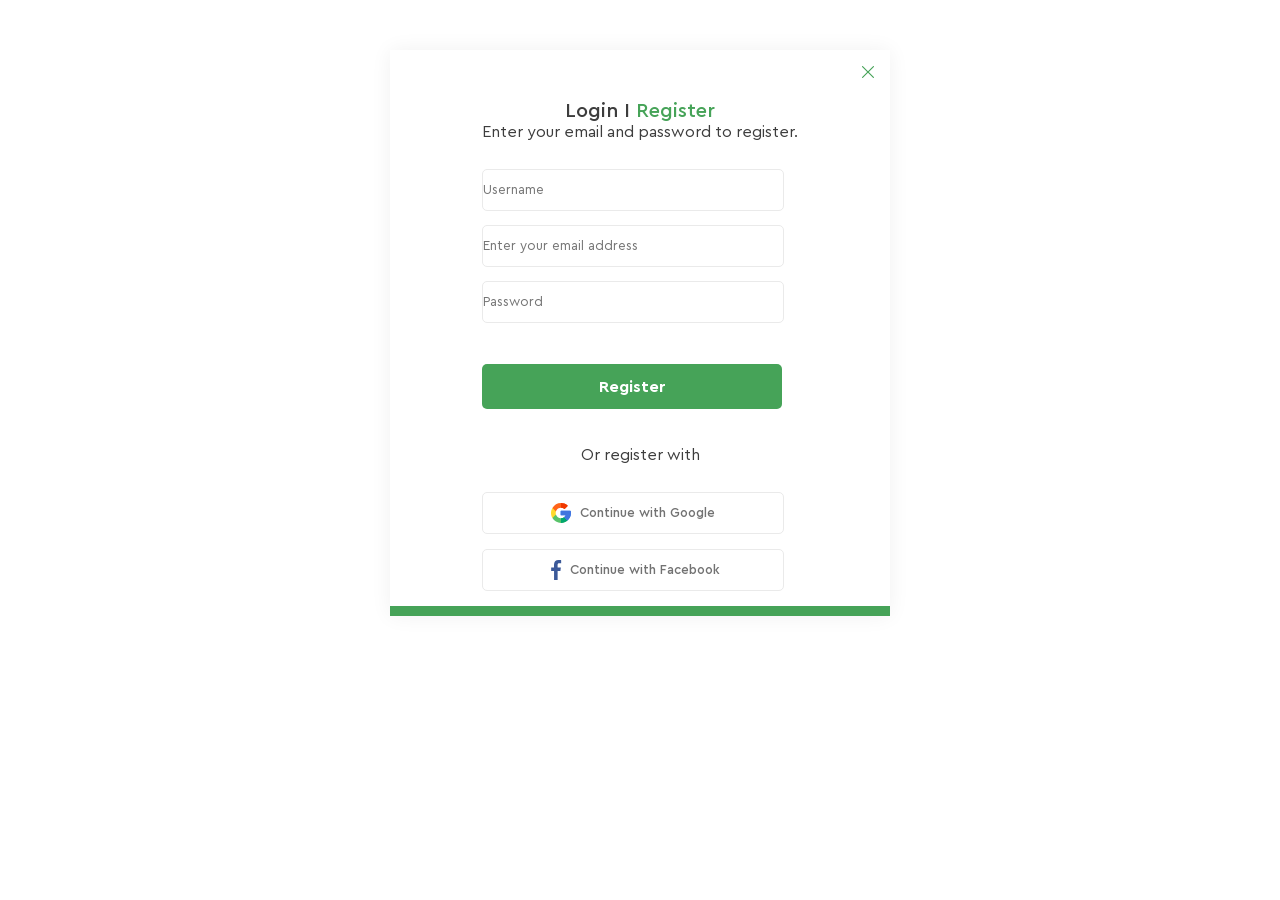
<file: Registration.html>
<!DOCTYPE html>
<html lang="en">

<head>
    <meta charset="UTF-8">
    <meta name="viewport" content="width=device-width, initial-scale=1.0">
    <title>Registration</title>
    <link rel="stylesheet" href="./css/styles.css">
    <link rel="stylesheet" href="./fronts/stylesheet.css">
</head>

<body class="container-registration">
    <a href="#" target="_blank">
        <img src="./images/Frame-1.svg" alt="icon" class="icon-registration">
    </a>
    <div class="content-registration">
        <a href="#" target="_blank" class="link-registration">
            Login I <span style="color: #46A358;">Register</span>
        </a>
        <p>Enter your email and password to register.</p>
        <input placeholder="Username" type="text" class="input">
        <input placeholder="Enter your email address" class="input">
        <input type="Password" placeholder="Password" name="Password" class="input">
        <a href="#" target="_blank" class="my-btn-registration">
            Register
        </a>
        <p>Or register with</p>
        <a href="#" target="_blank" class="google">
            <img src="./images/google-1.svg" alt="icon" class="icon-register">
            Continue with Google
        </a>
        <a href="#" target="_blank" class="google">
            <img src="./images/facebook-1.svg" alt="icon" class="icon-facebook">
            Continue with Facebook
        </a>

    </div>

</body>

</html>
</file>
<file: css/styles.css>
* {
    margin: 0;
    padding: 0;
    font-family: 'Cera Pro', sans-serif;
}

ul,
li {
    list-style: none;
    white-space: nowrap;
}

a {
    text-decoration: none;
}


#preloader {
    position: fixed;
    top: 0;
    left: 0;
    width: 100%;
    height: 100%;
    background-color: #ffffff;
    display: flex;
    justify-content: center;
    align-items: center;
    flex-direction: column;
    z-index: 9999;
    transition: opacity 0.6s ease, visibility 0.6s ease;
}


.preloader-logo {
    width: 120px;

    height: auto;
    animation: spin 2s linear infinite;
}


@keyframes spin {
    to {
        transform: rotate(360deg);
    }
}

.container {
    max-width: 1200px;
    width: 100%;
    display: flex;
    justify-content: space-between;
    margin: auto;
    align-items: center;
    margin-top: 25px;
    border-bottom: 0.3px solid #46A35880;
    position: relative;
}

.logo {
    width: 150px;
    height: 34.3px;
}

.main-menu {
    display: flex;
    list-style: none;
    gap: 47px;
    padding: 0;
    margin: 0;
}

.menu-item {
    position: relative;
    border-bottom: 3px solid transparent;
}

.main-menu a {
    text-decoration: none;
    color: #3D3D3D;
    display: block;
    padding: 18px 15px;
    transition: all 0.3s ease;
    font-family: 'Cera Pro';
    font-weight: 400;
    font-size: 16px;
    line-height: 100%;
}

.menu-item:hover {
    border-bottom: 3px solid #46A358;
}

.child-menu {
    display: none;
    position: absolute;
    top: 0;
    left: 100%;
    background: #F4FAF4;
    list-style: none;
    margin: 0;
    padding: 0;
    min-width: 180px;
    border-left: 2px solid #46A358;
    z-index: 10;
}

.parent:hover>.child-menu {
    display: block;
}

.child-menu .menu-item a {
    padding: 10px 15px;
    color: #3D3D3D;
    text-decoration: none;
    display: block;
    transition: 0.5s ease;
}

.child-menu .menu-item a:hover {
    background-color: #E1F2E1;
    color: #000;
}

.main-menu>.parent>.child-menu {
    left: 0;
    top: 100%;
}

.parent:hover {
    background-color: #1A712A;
}

.login {
    width: 20px;
    height: 20px;
}

.my-btn {
    display: flex;
    width: 100px;
    height: 35px;
    background-color: #46A358;
    color: white;
    border-radius: 6px;
    border: none;
    align-items: center;
    justify-content: center;
    cursor: pointer;
    font-weight: 500;
    font-size: 16px;
    line-height: 100%;
}


.my-btn:hover {
    background-color: #358139;
}

.icon-title {
    display: flex;
    align-items: center;
    opacity: 1;
    transition: opacity 0.3s ease;
    gap: 30px;
    position: absolute;
    right: 130px;
}

.icon-title svg {
    fill: #3D3D3D;
    cursor: pointer;
    transition: fill 0.3s ease, transform 0.3s ease;
    position: static;
}

.number-six {
    position: absolute;
    top: -8px;
    right: -9px;
    color: #FFFFFF;
    background: #46A358;
    border-radius: 50%;
    width: 15px;
    height: 15px;
    text-align: center;
    border: 2px solid #FFFFFF;
    display: inline-block;
    font-size: small;
    z-index: 1;
}

.icon-title svg:hover {
    fill: #46A358;
    transform: scale(1.0);
}

.wrapper {
    max-width: 1200px;
    width: 100%;
    height: 450px;
    display: flex;
    align-items: center;
    justify-content: space-between;
    background-color: #F5F5F580;
    margin: auto;
    margin-top: 12px;
}

.text {
    padding-left: 40px;
}

.title {
    font-family: 'Cera Pro';
    font-weight: 500;
    font-size: 14px;
    line-height: 16px;
    text-transform: uppercase;
    color: #3D3D3D;
}

.highlight {
    color: #46A358;
}

.text h1 {
    font-family: 'Cera Pro';
    font-weight: 900;
    font-size: 70px;
    line-height: 70px;
    text-transform: uppercase;
    color: #3D3D3D;
}

.content {
    font-family: 'Cera Pro';
    font-weight: 400;
    font-size: 14px;
    line-height: 24px;
    color: #727272;
}

.click {
    display: flex;
    padding-top: 44px;
}

.my-btn-title {
    width: 140px;
    height: 40px;
    display: flex;
    background-color: #46A358;
    color: white;
    border-radius: 6px;
    border: none;
    align-items: center;
    justify-content: center;
    cursor: pointer;
    font-weight: 500;
    font-size: 16px;
    line-height: 100%;
}

.my-btn-title:hover {
    background-color: #358139;
}

.image {
    display: flex;
    position: relative;
}

.big-plant {
    display: flex;
    width: 507px;
    height: 450px;
}

.small-plant {
    width: 135px;
    height: 135px;
    position: absolute;
    bottom: 17px;
    left: 64px;
}

.categories {
    font-family: 'Cera Pro', sans-serif;
    width: 310px;
    background-color: #FBFBFB;
    margin: auto;
    margin-top: 26px;
}

.categories h3 {
    font-weight: 600;
    font-size: 18px;
    margin-bottom: 16px;
    color: #3D3D3D;
    padding-top: 14px;
    padding-left: 18px;
}

.link {
    text-decoration: none;
    color: #3d3d3d;
}

.link:hover {
    color: #46a358;
}

.categories li {
    display: flex;
    justify-content: space-between;
    align-items: center;
    margin-bottom: 10px;
    font-size: 15px;
    color: #3d3d3d;
    cursor: pointer;
    transition: color 0.3s;
    padding-left: 30px;
}

.categories li:hover {
    color: #46a358;
    font-weight: 400;
    font-size: 15px;
}

.categories .count:hover {
    color: #46a358;
}

.categories .count {
    color: #3d3d3d;
    padding-right: 24px;
}

.categories .active span:first-child {
    color: #46a358;
    font-weight: 700;
}

.categories .active .count {
    color: #46a358;
}

.banner {
    display: flex;
    width: 310px;
    height: 470px;
    justify-content: center;
    position: relative;
    margin-top: 100px;
    background: linear-gradient(180deg, rgba(70, 163, 88, 0.1) 0%, rgba(70, 163, 88, 0.03) 100%);
}

.sale {
    width: 266px;
    height: 65px;
    padding: 0px 22px 0px 22px;
    position: absolute;
}

.sale-text {
    position: absolute;
    font-weight: 700;
    font-size: 23px;
    line-height: 16px;
    text-align: center;
    top: 80px;
    right: -18px;
    color: #3D3D3D;
}

.plant-banner {
    width: 370px;
    height: 370px;
    opacity: 1;
    mix-blend-mode: Multiply;
    position: absolute;
    bottom: 16px;
    margin-top: 19px;
}

.restangle-one {
    width: 15px;
    height: 15px;
    opacity: 1;
    border-radius: 29px;
    background: linear-gradient(145.46deg, rgba(70, 163, 88, 0.3) -46.09%, rgba(70, 163, 88, 0) 103.28%);
    position: absolute;
    left: 38px;
    top: 100px;
}

.restangle-two {
    width: 45px;
    height: 45px;
    opacity: 1;
    border-radius: 29px;
    background: linear-gradient(145.46deg, rgba(70, 163, 88, 0.3) -46.09%, rgba(70, 163, 88, 0) 103.28%);
    position: absolute;
    right: 17px;
    bottom: 82px;
}

.restangle-three {
    width: 22px;
    height: 22px;
    position: absolute;
    left: 16px;
    bottom: 149px;
}

.container-two {
    max-width: 1200px;
    width: 100%;
    display: flex;
    justify-content: space-between;
    margin: auto;
    position: relative;
}

.nav-menu {
    width: 838px;
    height: 23px;
    opacity: 1;
    display: flex;
    margin-top: 26px;
    margin-left: 50px;
    position: relative;
}

.nav-link {
    font-weight: 400;
    font-size: 15px;
    line-height: 16px;
    text-decoration: none;
    color: #3D3D3D;
    border-bottom: 2px solid transparent;
}

.nav-link:hover {
    border-bottom: 2px solid #46A358;
    color: #46A358;
    font-weight: 400;
    font-size: 15px;
    line-height: 16px;
}

.nav-link+.nav-link {
    margin-left: 40px;
}

.sort-box {
    display: inline-block;
    align-items: center;
    font-size: 15px;
    line-height: 16px;
    color: #333;
    position: absolute;
    right: 0px;
}

.sort-box select {
    border: 1px solid rgba(0, 0, 0, 0);
    border-radius: 4px;
    padding: 4px 8px;
    background-color: #fff;
    color: #333;
    cursor: pointer;
    transition: border-color 0.3s ease;
}

.cards-wrap {
    max-width: 840px;
    width: 100%;
    display: inline-flex;
    position: absolute;
    right: 0px;
    top: 60px;
    justify-content: space-between;
    flex-wrap: wrap;
}

.card-item {
    width: 258px;
    height: 250px;
    background: #FBFBFB;
    display: inline-block;
    padding: 0px 4px 0px 4px;
    border-top: 1px solid transparent;
    margin-bottom: 76px;
    position: relative;
}

.card-item:hover {
    border-top: 1px solid #46A358;
}

.icon {
    display: flex;
    gap: 26px;
    align-items: center;
    position: absolute;
    left: 70px;
    top: 230px;
    opacity: 0;
    transition: opacity 0.3s ease;
}

.card-item:hover .icon {
    opacity: 1;
    pointer-events: auto;
}

.icon svg {
    width: 20px;
    height: 20px;
    fill: #3D3D3D;
    cursor: pointer;
    transition: fill 0.3s ease, transform 0.3s ease;
}

.icon svg:hover {
    fill: #46A358;
    transform: scale(1.1);
}

.card-image {
    width: 250px;
    opacity: 1;
    mix-blend-mode: Multiply;
    position: relative;
}

.card-image-two {
    width: 250px;
    height: 250px;
    opacity: 1;
    mix-blend-mode: Multiply;
}

.frame {
    width: 80px;
    height: 29px;
    opacity: 1;
    background-color: #46A358;
    color: #FFFFFF;
    position: absolute;
    padding-top: 7px;
    padding-left: 9px;
    top: 0px;
    left: 0px;
}

.old-price {
    font-weight: 400;
    font-size: 18px;
    line-height: 16px;
    color: #A5A5A5;
    text-decoration: line-through;
    text-decoration-thickness: 1px;
    text-decoration-color: #CBCBCB;
    margin: 0px;
    position: absolute;
    left: 76px;
    bottom: -45px;
}

.how-much {
    width: 50%;
    font-weight: 700;
    font-size: 18px;
    line-height: 16px;
    color: #46A358;
    margin: 0px;
    padding: 6px 6px 0px 0px;
}

.page-number {
    width: 215px;
    opacity: 1;
    border-width: 1px;
    display: flex;
    justify-content: space-between;
    position: absolute;
    right: 0px;
    bottom: -65px;
}

.active-page {
    width: 35px;
    height: 35px;
    opacity: 1;
    border-radius: 4px;
    background: #46A358;
    border: none;
    position: relative;
    cursor: pointer;
}

.number-one {
    text-decoration: none;
    color: #FFFFFF;
    font-weight: 700;
    font-size: 18px;
    line-height: 16px;
    position: absolute;
    right: 14px;
    bottom: 9px;
}

.page {
    width: 35px;
    height: 35px;
    opacity: 1;
    border-width: 1px;
    border-radius: 4px;
    border: 1px solid #E5E5E5;
    position: relative;
    cursor: pointer;
}

.page:hover {
    background-color: #ccc6c6;
}

.number {
    color: #3D3D3D;
    font-weight: 300;
    font-size: 18px;
    line-height: 16px;
    text-decoration: none;
    position: absolute;
    right: 14px;
    bottom: 9px;
}

.arrow-right {
    position: absolute;
    right: 9px;
    bottom: 9px;
}

.container-three {
    max-width: 1200px;
    width: 100%;
    opacity: 1;
    display: flex;
    justify-content: space-between;
    margin: auto;
    position: relative;
    margin-top: 146px;
}

.plant-card {
    width: 586px;
    height: 250px;
    opacity: 1;
    background: #FBFBFB;

}

.card-image2 {
    width: 292px;
    opacity: 1;
    mix-blend-mode: Multiply;
    position: absolute;
    bottom: 0px;
    transition: fill 0.3s ease, transform 0.3s ease;
}

.card-image2:hover {
    transform: scale(1.1);
}

.plant-info {
    text-align: right;
}

.plant-info h3 {
    font-weight: 900;
    font-size: 18px;
    line-height: 24px;
    text-align: right;
    text-transform: uppercase;
    padding: 37px 30px 10px 0px;
    color: #3D3D3D;
}

.plant-info p {
    font-weight: 400;
    font-size: 14px;
    line-height: 24px;
    text-align: right;
    padding: 0px 30px 25px 0px;
    color: #727272;
}

.btn {
    background-color: #4CAF50;
    color: white;
    border: none;
    border-radius: 5px;
    padding: 10px 20px;
    cursor: pointer;
    margin: 0px 30px 0px 0px;
}

.btn:hover {
    background-color: #358139;
}


.blog-section {
    padding: 138px 0px 15px 0px;
}

.blog-section h2 {
    font-weight: 700;
    font-size: 30px;
    line-height: 16px;
    text-align: center;
    color: #3D3D3D;
    padding-bottom: 15px;
}

.blog-section p {
    font-weight: 400;
    font-size: 14px;
    line-height: 24px;
    text-align: center;
    color: #727272;
}

.blog {
    display: flex;
    gap: 44px;
    max-width: 1200px;
    margin: auto;
}

.blog-container {
    width: 268px;
    height: 362px;
    background: #FBFBFB;
    display: flex;
    flex-wrap: wrap;
}

.blog-cards {
    width: 268px;
    display: flex;
    flex-direction: column;
}

.blog-info {
    padding: 9px 11px 12px 15px;
}

.date-time {
    font-weight: 500;
    color: #46A358;
    font-size: 14px;
    line-height: 16px;
}

.blog-info h2 {
    font-weight: 700;
    color: #3D3D3D;
    font-size: 20px;
    line-height: 26px;
}

.info {
    font-weight: 400;
    color: #727272;
    font-size: 14px;
    line-height: 22px;
}

.link {
    font-weight: 500;
    font-size: 14px;
    line-height: 16px;
    text-decoration: none;
    color: #3D3D3D;
}

.container-four {
    max-width: 1200px;
    width: 100%;
    height: 250px;
    background-color: #FBFBFB;
    margin: auto;
    margin-top: 100px;
    display: flex;
    align-items: center;
    justify-content: space-between;
}

.card-items {
    width: 204px;
    position: relative;
}

.card-items-one {
    width: 204px;
    position: relative;
    padding-left: 25px;
}

.image-plant {
    width: 77px;
}

.text-content h3 {
    font-weight: 700;
    font-size: 17px;
    line-height: 16px;
    color: #3D3D3D;
    padding-top: 15px;
}

.text-content p {
    font-weight: 400;
    font-size: 14px;
    line-height: 22px;
    color: #727272;
    padding-top: 9px;
}

.vertical-line {
    border-left: 2px solid #46A3581A;
    height: 187px;
    width: 1px;
}

.join-card {
    width: 354px;
    display: inline-block;
    padding-right: 25px;
}

.email-input {
    width: 269px;
    height: 40px;
    border-radius: 6px;
    background-color: #FFFFFF;
    border: none;
    margin-top: 25px;
    margin-bottom: 18px;
    box-shadow: 0px 0px 20px 0px #0000000F;
}

.join-btn {
    background-color: #4CAF50;
    color: white;
    border: none;
    padding: 12px 25px;
    cursor: pointer;
    font-size: 14px;
    transition: 0.3s;
    border-bottom-right-radius: 6px;
    border-top-right-radius: 6px;
    font-family: Cera Pro;
    font-weight: 700;
    font-size: 15px;
    line-height: 16px;
}

.join-btn:hover {
    background-color: #358139;
}

.content-p {
    font-weight: 400;
    font-size: 13px;
    line-height: 22px;
    color: #727272;
}

.address {
    max-width: 1200px;
    width: 100%;
    height: 88px;
    display: flex;
    justify-content: space-between;
    align-items: center;
    margin: auto;
    background: linear-gradient(90deg, #EDF6EF 0%, #52C368 100%);
}

.logo {
    width: 150px;
    padding-left: 23px;
}

.banner-location {
    display: flex;
    align-items: center;
}

.icon-banner {
    width: 20px;
    padding-right: 9px;
    cursor: pointer;
    transition: fill 0.3s ease, transform 0.3s ease;
    animation: pulse 1.5s ease-in-out infinite;
    transform-origin: center;
}


@keyframes pulse {

    0%,
    100% {
        transform: scale(1);
    }

    50% {
        transform: scale(1.2);
    }
}

.text-banner {
    text-decoration: none;
    color: #3D3D3D;
    font-weight: 400;
    font-size: 14px;
    line-height: 22px;
}

.banner-email {
    align-items: center;
    display: flex;
}

.banner-phone {
    display: flex;
    align-items: center;
    padding-right: 22px;
}

.container-five {
    max-width: 1200px;
    width: 100%;
    height: 236px;
    background-color: #FBFBFB;
    margin: auto;
    display: flex;
    align-items: center;
    justify-content: space-between;
    border-bottom: 1px solid #46A35833;
}

.menu {
    padding-left: 25px;
}

.menu a {
    text-decoration: none;
    color: #3D3D3D;
}

.menu a:hover {
    text-decoration: none;
    color: #46A358;
}

.menu li {
    list-style: none;
    font-weight: 400;
    font-size: 14px;
    line-height: 30px;
}

.menu-title {
    font-weight: 700;
    font-size: 18px;
    line-height: 16px;
    color: #3D3D3D;
    padding-bottom: 8px;
}

.link-media {
    width: 224px;
    height: 154px;
    display: flex;
    padding: 25px 155px 49px 0px;
}

.title-media {
    color: #3D3D3D;
}

.link-media a {
    text-decoration: none;
}

.icon-media {
    width: 30px;
    padding-top: 15px;
    transition: fill 0.3s ease, transform 0.3s ease;
}

.icon-media:hover {
    transform: scale(1.1);
}


.title-media-two {
    color: #3D3D3D;
    padding-top: 15px;
    padding-bottom: 13px;
}

.payment {
    width: 224px;
}

.text-end {
    font-weight: 400;
    font-size: 14px;
    line-height: 30px;
    color: #3D3D3D;
    text-align: center;
}

.container-registration {
    max-width: 500px;
    opacity: 1;
    margin: auto;
    margin-top: 50px;
    background: #FFFFFF;
    position: relative;
    box-shadow: 0px 0px 20px 0px #0000000F;
    display: flex;
    align-items: center;
    justify-content: center;
    border-bottom: 10px solid #46A358;
}

.icon-registration {
    position: absolute;
    right: 13px;
    top: 13px;
    cursor: pointer;
}

.link-registration {
    text-decoration: none;
    color: #3D3D3D;
    font-weight: 500;
    font-size: 20px;
    line-height: 16px;
}

.content-registration {
    text-align: center;
    margin: auto;
    margin-top: 52px;
}

.input {
    width: 300px;
    height: 40px;
    opacity: 1;
    border: 1px solid #EAEAEA;
    border-radius: 5px;
    margin-top: 14px;
    position: relative;
    display: block;
}

.my-btn-registration {
    width: 300px;
    height: 45px;
    opacity: 1;
    background: #46A358;
    color: #FFFFFF;
    font-weight: 700;
    font-size: 16px;
    line-height: 16px;
    display: flex;
    border-radius: 5px;
    justify-content: center;
    align-items: center;
    margin-top: 41px;
    margin-bottom: 36px;
}

.my-btn-registration:hover {
    background-color: #358139;
}

.content-registration p {
    color: #3D3D3D;
    margin-bottom: 27px;
}

.google {
    width: 300px;
    height: 40px;
    opacity: 1;
    border-width: 1px;
    border-radius: 5px;
    border: 1px solid #EAEAEA;
    display: flex;
    color: #727272;
    font-weight: 500;
    font-size: 13px;
    line-height: 16px;
    text-align: center;
    justify-content: center;
    align-items: center;
    margin-bottom: 15px;
}


.icon-register {
    width: 20px;
    height: 20px;
    margin-right: 9px;
}

.icon-facebook {
    width: 20px;
    height: 20px;
    margin-right: 4px;
}
</file>
<file: fronts/stylesheet.css>
@font-face {
    font-family: 'Cera Pro';
    src: url('CeraPro-Regular.woff2') format('woff2'),
        url('CeraPro-Regular.woff') format('woff');
    font-weight: 400;
    font-style: normal;
    font-display: swap;
}

@font-face {
    font-family: 'Cera Pro';
    src: url('CeraPro-Light.woff2') format('woff2'),
        url('CeraPro-Light.woff') format('woff');
    font-weight: 300;
    font-style: normal;
    font-display: swap;
}


@font-face {
    font-family: 'Cera Pro';
    src: url('CeraPro-Bold.woff2') format('woff2'),
        url('CeraPro-Bold.woff') format('woff');
    font-weight: 700;
    font-style: normal;
    font-display: swap;
}

@font-face {
    font-family: 'Cera Pro';
    src: url('CeraPro-Medium.woff2') format('woff2'),
        url('CeraPro-Medium.woff') format('woff');
    font-weight: 500;
    font-style: normal;
    font-display: swap;
}

@font-face {
    font-family: 'Cera Pro';
    src: url('CeraPro-Black.woff2') format('woff2'),
        url('CeraPro-Black.woff') format('woff');
    font-weight: 900;
    font-style: normal;
    font-display: swap;
}
</file>
